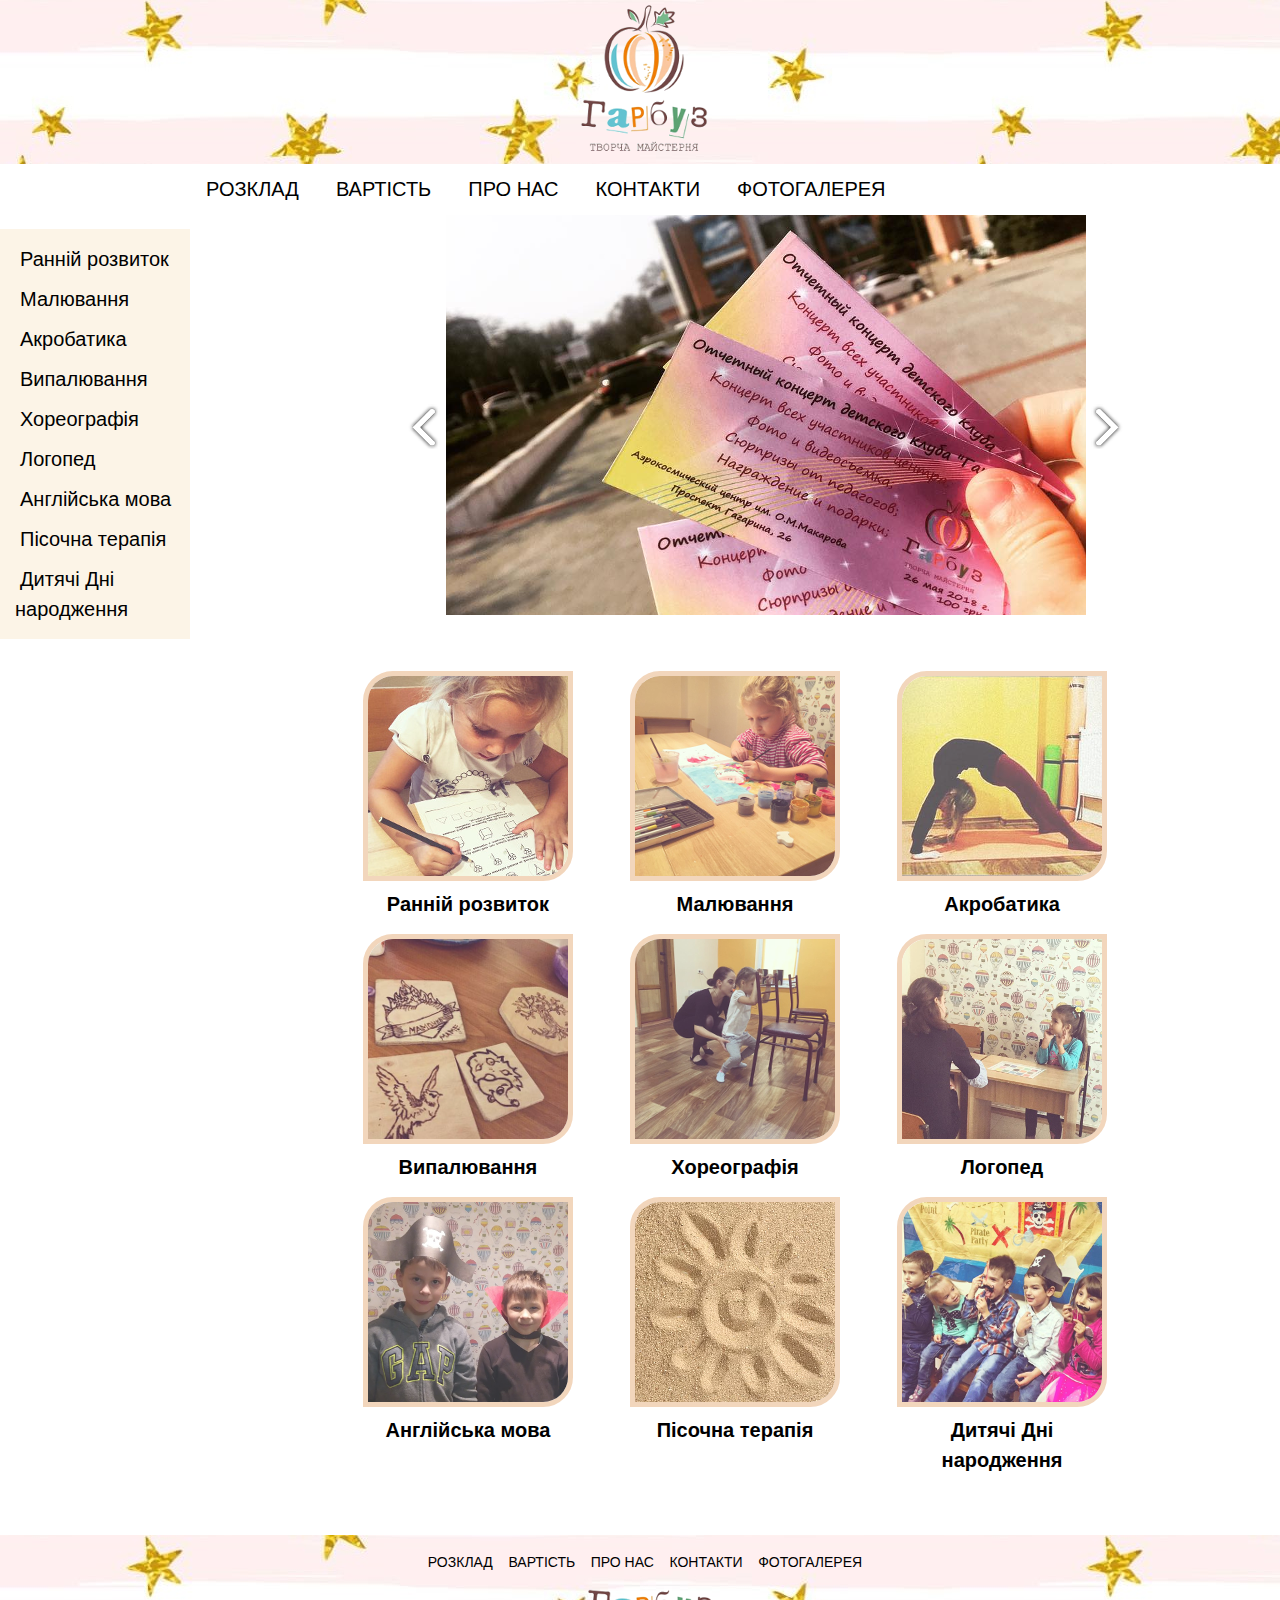
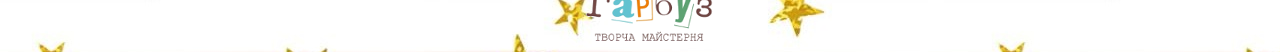
<file: web/index.html>
<!DOCTYPE html>
<html>
<head>
    <meta charset="utf-8">
	<title>Гарбуз</title>
	<link rel="stylesheet" type="text/css" href="css/style.css">
	<link href="https://fonts.googleapis.com/css?family=Raleway" rel="stylesheet">
</head>
<body>
<header>
	<div class="logo">
		<a href="index.html"><img src="images/harbuz150.png" class="graficlogo" alt="logo"></a>
	</div>
	<nav>
		<div class="topnav" id="myTopnav">
			<a href="schedule.html">РОЗКЛАД</a>
			<a href="price.html">ВАРТІСТЬ</a>
			<a href="aboutus.html">ПРО НАС</a>
			<a href="contacts.html">КОНТАКТИ</a>
			<a href="gallery.html">ФОТОГАЛЕРЕЯ</a>
			<a id="menu" href="#" class="icon">&#9776;</a>
		</div>
	</nav>
</header>
<main>

    <div class="leftmenu__container">
		<div class="leftmenu__point"><a href="earlydevelop.html">Ранній розвиток</a></div>
		<div class="leftmenu__point"><a href="painting.html">Малювання</a></div>
		<div class="leftmenu__point"><a href="acrobatics.html">Акробатика</a></div>
		<div class="leftmenu__point"><a href="woodburning.html">Випалювання</a></div>
		<div class="leftmenu__point"><a href="dancing.html">Хореографія</a></div>
		<div class="leftmenu__point"><a href="speech.html">Логопед</a></div>
		<div class="leftmenu__point"><a href="english.html">Англійська мова</a></div>
		<div class="leftmenu__point"><a href="sand.html">Пісочна терапія</a></div>
		<div class="leftmenu__point"><a href="english.html">Дитячі Дні народження</a></div>
	</div>

	<div class="slidercontainer">
		<div class="slider">
			<img class="arrow prev" src="images/prev.png">
			<div class="innercontainer">
				<ul>
					<li><img src="images/concert.png"></li>
					<li><img src="images/camp.png"></li>
					<li><img src="images/school.png"></li>
					<li><a href="https://dp.informator.ua/2018/03/06/detskij-klub-garbuz-uzhe-kak-polgoda-uspeshno-zanimaetsya-detskim-razvitiem-i-tvorchestvom-o-rabote-s-detmi-napravleniyah-i-planah/"><img src="images/informator.png"></a></li>
				</ul>
			</div>
			<img class="arrow next" src="images/next.png"></button>
		</div>
	</div>


	<div class="advantages__container">
		<div class="advantages">
			<div class="advantages__item">
				<a href="earlydevelop.html"><img class="advantages__item__img" src="images/earlydevelop.png">
			    <h3>Ранній розвиток</h3></a>
			</div>
			<div class="advantages__item">
				<a href="painting.html"><img class="advantages__item__img" src="images/painting.png">
				<h3>Малювання</h3></a>
			</div>
			<div class="advantages__item">
				<a href="acrobatics.html"><img class="advantages__item__img" src="images/acrobatics.png">
				<h3>Акробатика</h3></a>
			</div>
			<div class="advantages__item">
				<a href="woodburning.html"><img class="advantages__item__img" src="images/woodburning.png">
				<h3>Випалювання</h3></a>
			</div>
			<div class="advantages__item">
				<a href="dancing.html"><img class="advantages__item__img" src="images/dancing.png">
				<h3>Хореографія</h3></a>
			</div>
			<div class="advantages__item">
				<a href="speech.html"><img class="advantages__item__img" src="images/speech.png">
				<h3>Логопед</h3></a>
			</div>
			<div class="advantages__item">
				<a href="english.html"><img class="advantages__item__img" src="images/english.png">
				<h3>Англійська мова</h3></a>
			</div>
			<div class="advantages__item">
				<a href="sand.html"><img class="advantages__item__img" src="images/sand.png">
				<h3>Пісочна терапія</h3></a>
			</div>
			<div class="advantages__item">
				<a href="birthday.html"><img class="advantages__item__img" src="images/birthday.png">
				<h3>Дитячі Дні народження</h3></a>
			</div>
		</div>
	</div>
	

</main>
<footer>
    
	    <nav>		
			<a href="schedule.html">РОЗКЛАД</a>
			<a href="price.html">ВАРТІСТЬ</a>
			<a href="aboutus.html">ПРО НАС</a>
			<a href="contacts.html">КОНТАКТИ</a>
			<a href="gallery.html">ФОТОГАЛЕРЕЯ</a>				
	    </nav>
	    <div class="footer__logo">
		<a href="index.html"><img src="images/harbuz150footer.png" class="graficlogo" alt="logo"></a>
	    </div>
	
</footer>
<script src="js/script.js"></script>
</body>
</html>
</file>
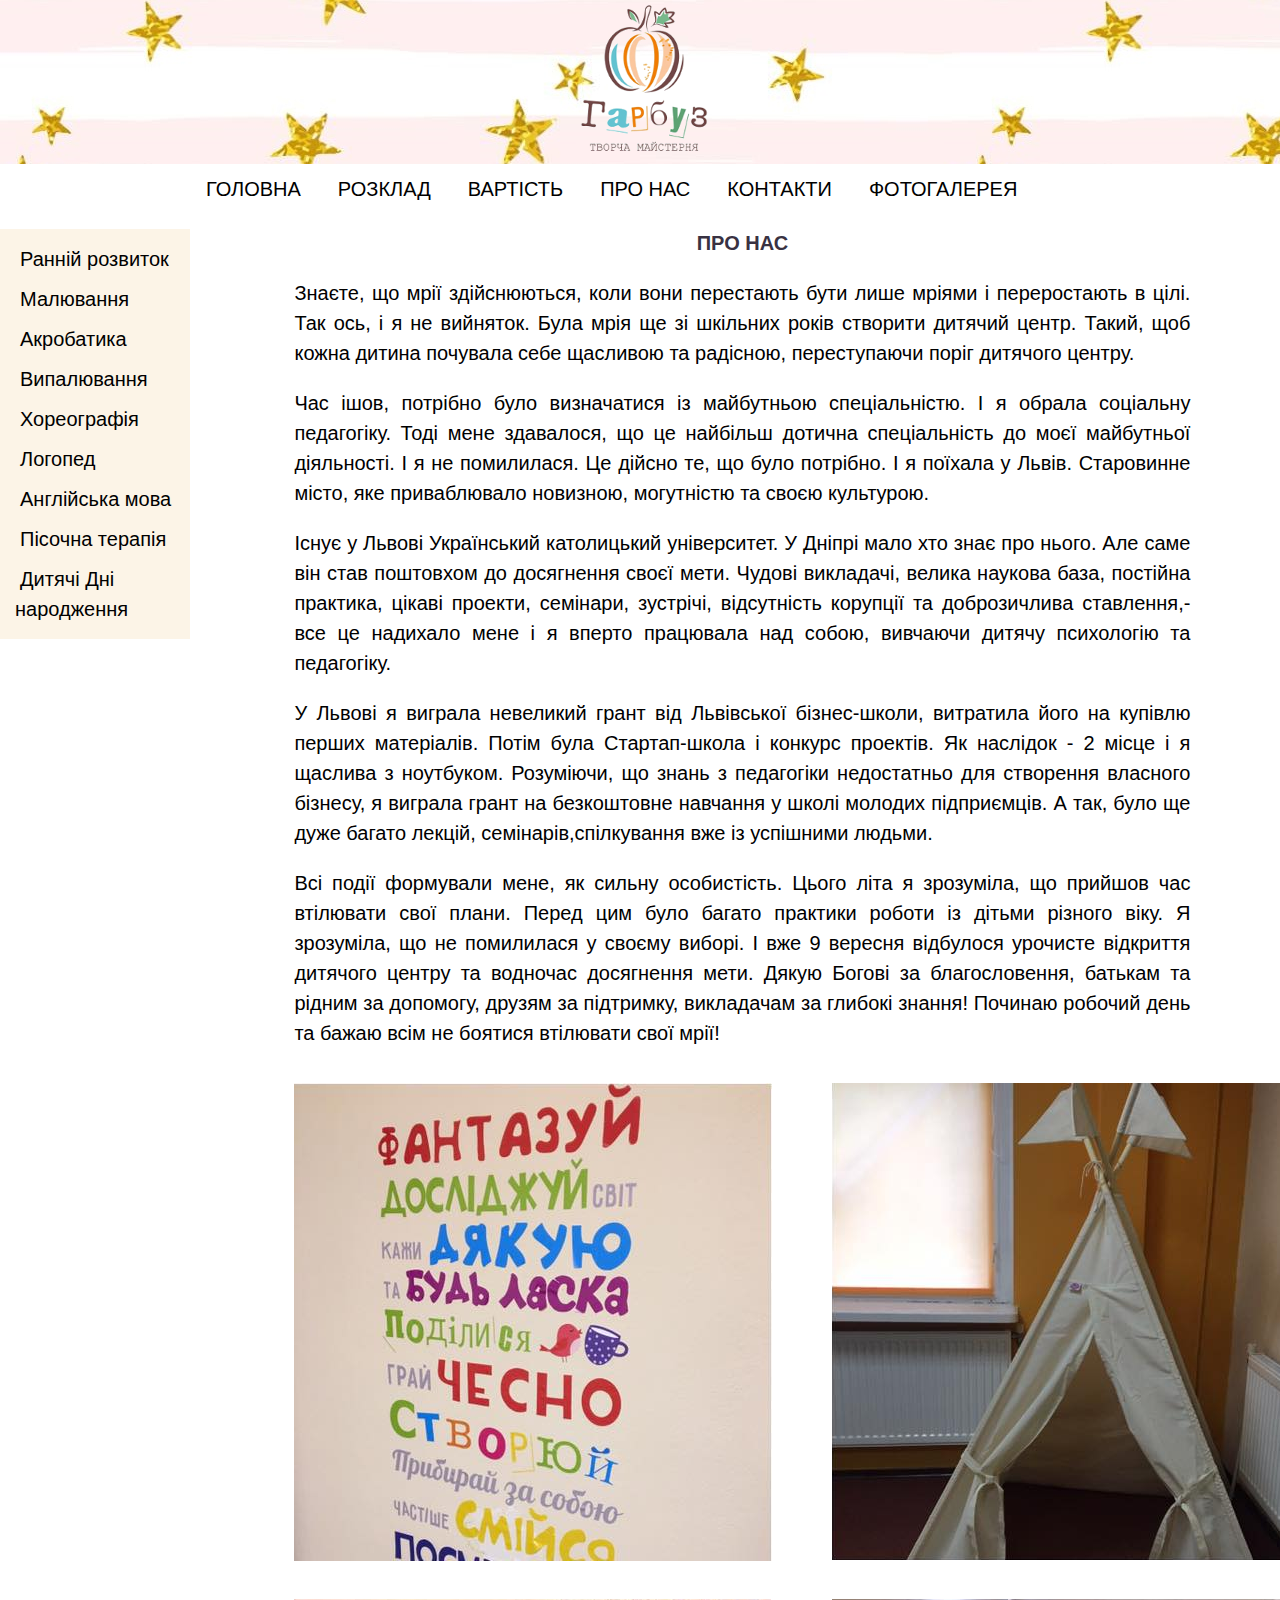
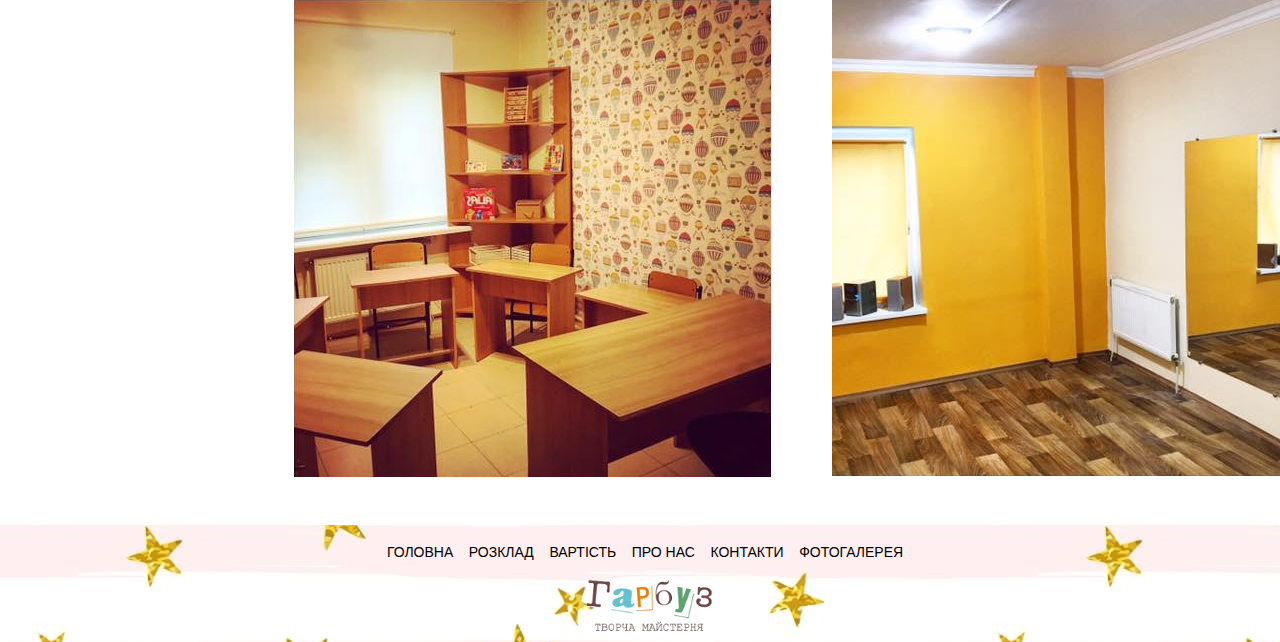
<file: web/aboutus.html>
<!DOCTYPE html>
<html>
<head>
    <meta charset="utf-8">
	<title>Гарбуз</title>
	<link rel="stylesheet" type="text/css" href="css/style.css">
	<link href="https://fonts.googleapis.com/css?family=Raleway" rel="stylesheet">
</head>
<body>
<header>
	<div class="logo">
		<a href="index.html"><img src="images/harbuz150.png" class="graficlogo" alt="logo"></a>
	</div>
	<nav>
		<div class="topnav" id="myTopnav">
			<a href="index.html">ГОЛОВНА</a>
			<a href="schedule.html">РОЗКЛАД</a>
			<a href="price.html">ВАРТІСТЬ</a>
			<a href="aboutus.html">ПРО НАС</a>
			<a href="contacts.html">КОНТАКТИ</a>
			<a href="gallery.html">ФОТОГАЛЕРЕЯ</a>
			<a id="menu" href="#" class="icon">&#9776;</a>
		</div>
	</nav>
</header>

<main>
	<div class="leftmenu__container">
		<div class="leftmenu__point"><a href="earlydevelop.html">Ранній розвиток</a></div>
		<div class="leftmenu__point"><a href="painting.html">Малювання</a></div>
		<div class="leftmenu__point"><a href="acrobatics.html">Акробатика</a></div>
		<div class="leftmenu__point"><a href="woodburning.html">Випалювання</a></div>
		<div class="leftmenu__point"><a href="dancing.html">Хореографія</a></div>
		<div class="leftmenu__point"><a href="speech.html">Логопед</a></div>
		<div class="leftmenu__point"><a href="english.html">Англійська мова</a></div>
		<div class="leftmenu__point"><a href="sand.html">Пісочна терапія</a></div>
		<div class="leftmenu__point"><a href="english.html">Дитячі Дні народження</a></div>
	</div>
	<article class="content">
    	<h2 class="adv_titles" >ПРО НАС</h2>
    	<p class="adv__text">Знаєте, що мрії здійснюються, коли вони перестають бути лише мріями і переростають в цілі. Так ось, і я не вийняток. Була мрія ще зі шкільних років створити дитячий центр. Такий, щоб кожна дитина почувала себе щасливою та радісною, переступаючи поріг дитячого центру.</p>
    	<p class="adv__text">Час ішов, потрібно було визначатися із майбутньою спеціальністю. І я обрала соціальну педагогіку. Тоді мене здавалося, що це найбільш дотична спеціальність до моєї майбутньої діяльності. І я не помилилася. Це дійсно те, що було потрібно. І я поїхала у Львів. Старовинне місто, яке приваблювало новизною, могутністю та своєю культурою.</p>
    	<p class="adv__text">Існує у Львові Український католицький університет. У Дніпрі мало хто знає про нього. Але саме він став поштовхом до досягнення своєї мети. Чудові викладачі, велика наукова база, постійна практика, цікаві проекти, семінари, зустрічі, відсутність корупції та доброзичлива ставлення,- все це надихало мене і я вперто працювала над собою, вивчаючи дитячу психологію та педагогіку.</p>
    	<p class="adv__text">У Львові я виграла невеликий грант від Львівської бізнес-школи, витратила його на купівлю перших матеріалів. Потім була Стартап-школа і конкурс проектів. Як наслідок - 2 місце і я щаслива з ноутбуком. Розуміючи, що знань з педагогіки недостатньо для створення власного бізнесу, я виграла грант на безкоштовне навчання у школі молодих підприємців. А так, було ще дуже багато лекцій, семінарів,спілкування вже із успішними людьми.</p>
    	<p class="adv__text">Всі події формували мене, як сильну особистість. Цього літа я зрозуміла, що прийшов час втілювати свої плани. Перед цим було багато практики роботи із дітьми різного віку. Я зрозуміла, що не помилилася у своєму виборі. І вже 9 вересня відбулося урочисте відкриття дитячого центру та водночас досягнення мети. Дякую Богові за благословення, батькам та рідним за допомогу, друзям за підтримку, викладачам за глибокі знання! Починаю робочий день та бажаю всім не боятися втілювати свої мрії!</p>
	    <div class="adv__gallery">
	        <div class="adv__photo__item"><img src="images/aboutus01.png"></div>
			<div class="adv__photo__item"><img src="images/aboutus02.png"></div>
			<div class="adv__photo__item"><img src="images/aboutus03.png"></div>
			<div class="adv__photo__item"><img src="images/aboutus04.png"></div>
		</div>
	</article>
	<div class="clearfix"></div>
</main>

<footer>    
	    <nav>
	        <a href="index.html">ГОЛОВНА</a>
			<a href="schedule.html">РОЗКЛАД</a>
			<a href="price.html">ВАРТІСТЬ</a>
			<a href="aboutus.html">ПРО НАС</a>
			<a href="contacts.html">КОНТАКТИ</a>
			<a href="gallery.html">ФОТОГАЛЕРЕЯ</a>		
	    </nav>
	    <div class="footer__logo">
		<a href="index.html"><img src="images/harbuz150footer.png" class="graficlogo" alt="logo"></a>
	    </div>	
</footer>
<script src="js/script.js"></script>
</body>
</html>
</file>
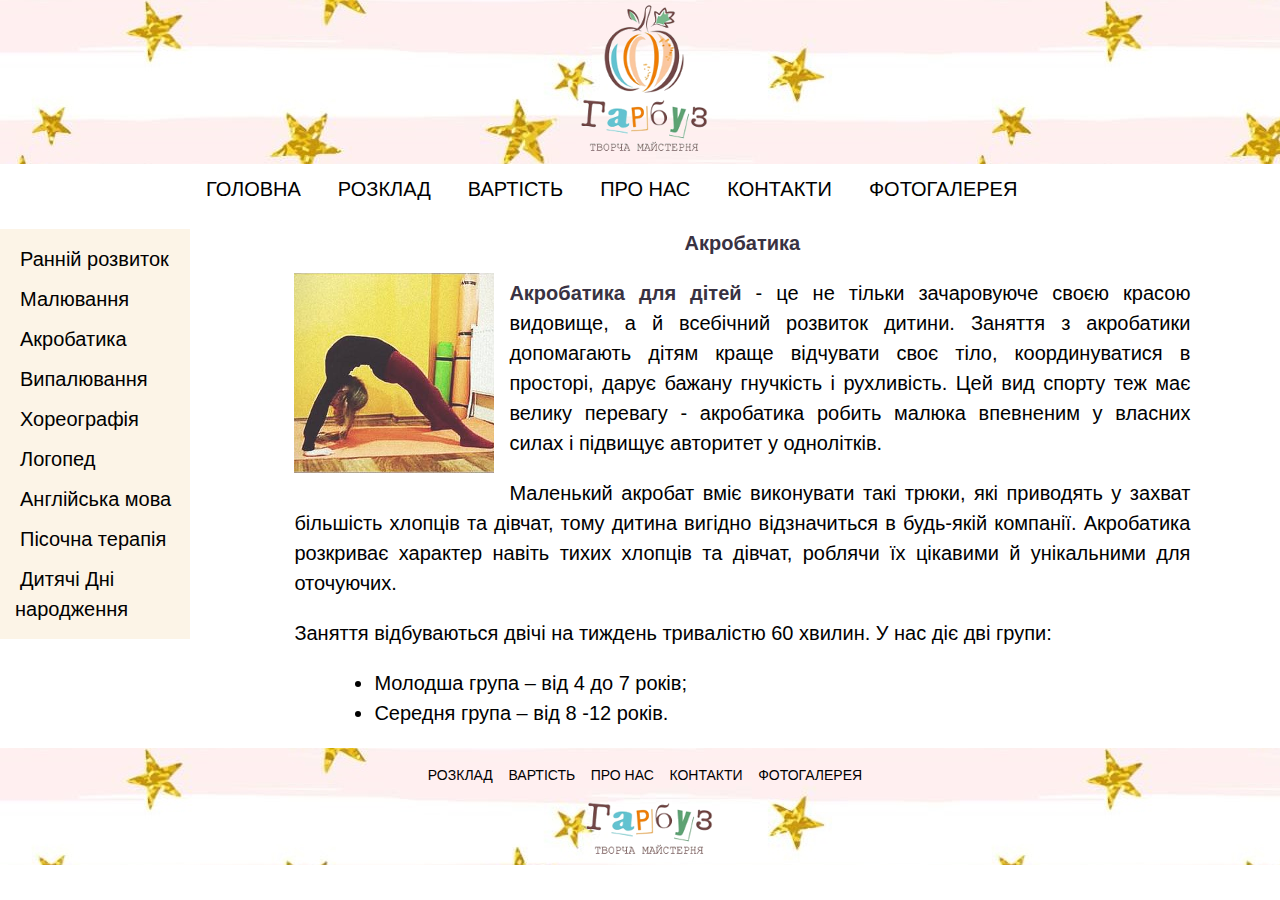
<file: web/acrobatics.html>
<!DOCTYPE html>
<html>
<head>
    <meta charset="utf-8">
	<title>Гарбуз</title>
	<link rel="stylesheet" type="text/css" href="css/style.css">
	<link href="https://fonts.googleapis.com/css?family=Raleway" rel="stylesheet">
</head>
<body>
<header>
	<div class="logo">
		<a href="index.html"><img src="images/harbuz150.png" class="graficlogo" alt="logo"></a>
	</div>
	<nav>
		<div class="topnav" id="myTopnav">
		    <a href="index.html">ГОЛОВНА</a>
			<a href="schedule.html">РОЗКЛАД</a>
			<a href="price.html">ВАРТІСТЬ</a>
			<a href="aboutus.html">ПРО НАС</a>
			<a href="contacts.html">КОНТАКТИ</a>
			<a href="gallery.html">ФОТОГАЛЕРЕЯ</a>
			<a id="menu" href="#" class="icon">&#9776;</a>
		</div>
	</nav>
</header>
<main>
	<div class="leftmenu__container">
		<div class="leftmenu__point"><a href="earlydevelop.html">Ранній розвиток</a></div>
		<div class="leftmenu__point"><a href="painting.html">Малювання</a></div>
		<div class="leftmenu__point"><a href="acrobatics.html">Акробатика</a></div>
		<div class="leftmenu__point"><a href="woodburning.html">Випалювання</a></div>
		<div class="leftmenu__point"><a href="dancing.html">Хореографія</a></div>
		<div class="leftmenu__point"><a href="speech.html">Логопед</a></div>
		<div class="leftmenu__point"><a href="english.html">Англійська мова</a></div>
		<div class="leftmenu__point"><a href="sand.html">Пісочна терапія</a></div>
		<div class="leftmenu__point"><a href="english.html">Дитячі Дні народження</a></div>
	</div>
	<article class="content">
	    <h2 class="adv_titles">Акробатика</h2>
	    <img src="images/acrobatics.png" class="adv__first_img">
	    <p class="adv__text"><strong>Акробатика для дітей</strong> - це не тільки зачаровуюче своєю красою видовище, а й всебічний розвиток дитини. Заняття з акробатики допомагають дітям краще відчувати своє тіло, координуватися в просторі, дарує бажану гнучкість і рухливість. Цей вид спорту теж має велику перевагу - акробатика робить малюка впевненим у власних силах і підвищує авторитет у однолітків.</p> 
	    <p class="adv__text">Маленький акробат вміє виконувати такі трюки, які приводять у захват більшість хлопців та дівчат, тому дитина вигідно відзначиться в будь-якій компанії. Акробатика розкриває характер навіть тихих хлопців та дівчат, роблячи їх цікавими й унікальними для оточуючих.</p>
		<p class="adv__text">Заняття відбуваються двічі на тиждень тривалістю 60 хвилин. У нас діє дві групи:</p>
		<ul class="adv__text__list">
			<li>Молодша група – від 4 до 7 років;</li>
			<li>Середня група – від 8 -12 років.</li>
		</ul>
    </article>
    <div class="clearfix"></div>
	<footer>
    
	    <nav>		
			<a href="schedule.html">РОЗКЛАД</a>
			<a href="price.html">ВАРТІСТЬ</a>
			<a href="aboutus.html">ПРО НАС</a>
			<a href="contacts.html">КОНТАКТИ</a>
			<a href="gallery.html">ФОТОГАЛЕРЕЯ</a>				
	    </nav>
	    <div class="footer__logo">
		<a href="index.html"><img src="images/harbuz150footer.png" class="graficlogo" alt="logo"></a>
	    </div>
	
</footer>
<script src="js/script.js"></script>
</body>
</html>
</main>
</file>
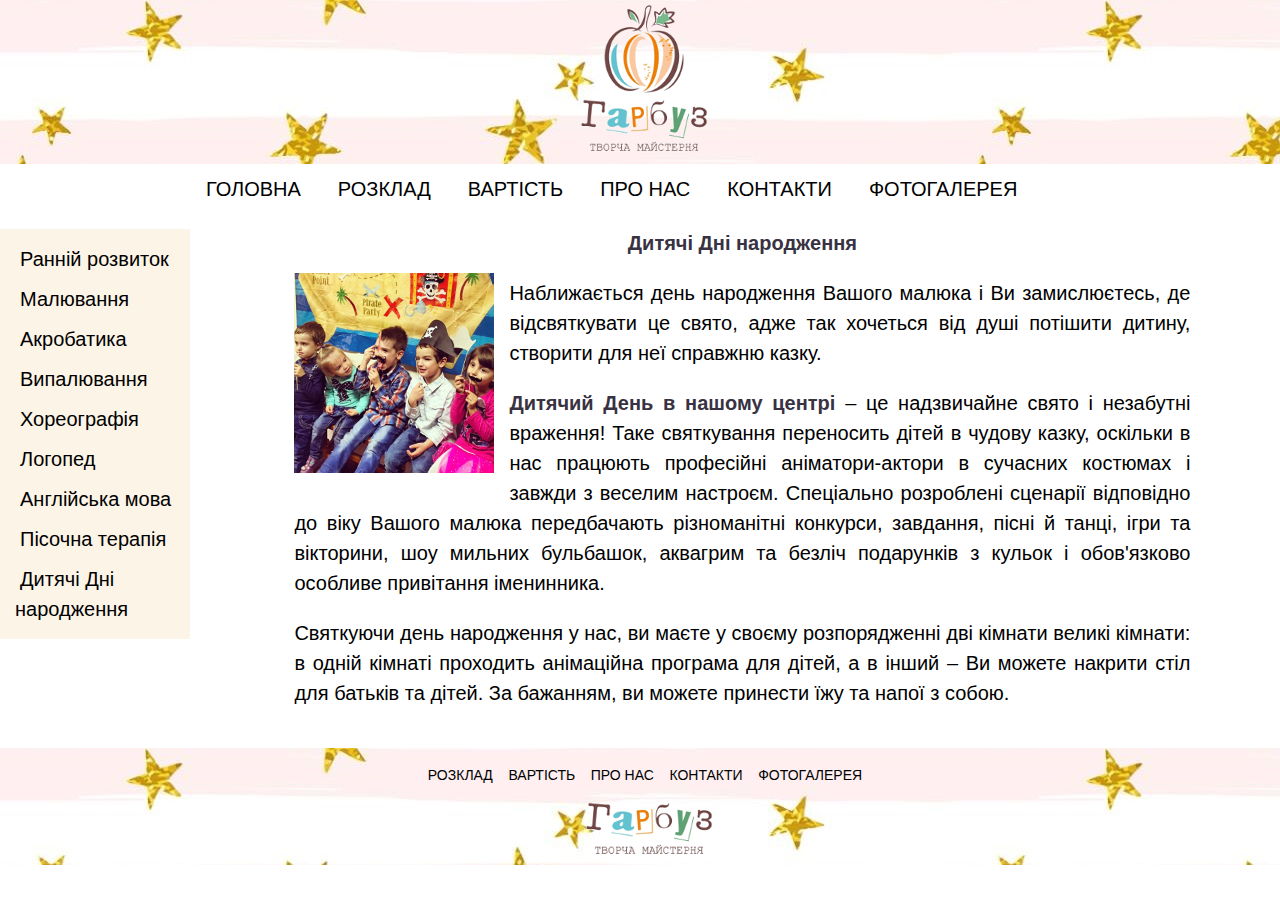
<file: web/birthday.html>
<!DOCTYPE html>
<html>
<head>
    <meta charset="utf-8">
	<title>Гарбуз</title>
	<link rel="stylesheet" type="text/css" href="css/style.css">
	<link href="https://fonts.googleapis.com/css?family=Raleway" rel="stylesheet">
</head>
<body>
<header>
	<div class="logo">
		<a href="index.html"><img src="images/harbuz150.png" class="graficlogo" alt="logo"></a>
	</div>
	<nav>
		<div class="topnav" id="myTopnav">
		    <a href="index.html">ГОЛОВНА</a>
			<a href="schedule.html">РОЗКЛАД</a>
			<a href="price.html">ВАРТІСТЬ</a>
			<a href="aboutus.html">ПРО НАС</a>
			<a href="contacts.html">КОНТАКТИ</a>
			<a href="gallery.html">ФОТОГАЛЕРЕЯ</a>
			<a id="menu" href="#" class="icon">&#9776;</a>
		</div>
	</nav>
</header>
<main>
	<div class="leftmenu__container">
		<div class="leftmenu__point"><a href="earlydevelop.html">Ранній розвиток</a></div>
		<div class="leftmenu__point"><a href="painting.html">Малювання</a></div>
		<div class="leftmenu__point"><a href="acrobatics.html">Акробатика</a></div>
		<div class="leftmenu__point"><a href="woodburning.html">Випалювання</a></div>
		<div class="leftmenu__point"><a href="dancing.html">Хореографія</a></div>
		<div class="leftmenu__point"><a href="speech.html">Логопед</a></div>
		<div class="leftmenu__point"><a href="english.html">Англійська мова</a></div>
		<div class="leftmenu__point"><a href="sand.html">Пісочна терапія</a></div>
		<div class="leftmenu__point"><a href="english.html">Дитячі Дні народження</a></div>
	</div>
	<article class="content">
	    <h2 class="adv_titles">Дитячі Дні народження</h2>
	    <img src="images/birthday.png" class="adv__first_img">
	    <p class="adv__text">Наближається день народження Вашого малюка і Ви замислюєтесь, де відсвяткувати це свято, адже так хочеться від душі потішити дитину, створити для неї справжню казку.</p> 
	    <p class="adv__text"><strong>Дитячий День в нашому центрі</strong> – це надзвичайне свято і незабутні враження! Таке святкування переносить дітей в чудову казку, оскільки в нас працюють професійні аніматори-актори в сучасних костюмах і завжди з веселим настроєм. Спеціально розроблені сценарії відповідно до віку Вашого малюка передбачають різноманітні конкурси, завдання, пісні й танці, ігри та вікторини, шоу мильних бульбашок, аквагрим та безліч подарунків з кульок і обов&#39;язково особливе привітання іменинника.</p>
		<p class="adv__text">Святкуючи день народження у нас, ви маєте у своєму розпорядженні дві кімнати великі кімнати: в одній кімнаті проходить анімаційна програма для дітей, а в інший – Ви можете накрити стіл для батьків та дітей. За бажанням, ви можете принести їжу та напої з собою.</p>
    </article>
    <div class="clearfix"></div>
	<footer>
    
	    <nav>		
			<a href="schedule.html">РОЗКЛАД</a>
			<a href="price.html">ВАРТІСТЬ</a>
			<a href="aboutus.html">ПРО НАС</a>
			<a href="contacts.html">КОНТАКТИ</a>
			<a href="gallery.html">ФОТОГАЛЕРЕЯ</a>				
	    </nav>
	    <div class="footer__logo">
		<a href="index.html"><img src="images/harbuz150footer.png" class="graficlogo" alt="logo"></a>
	    </div>
	
</footer>
<script src="js/script.js"></script>
</body>
</html>
</main>
</file>
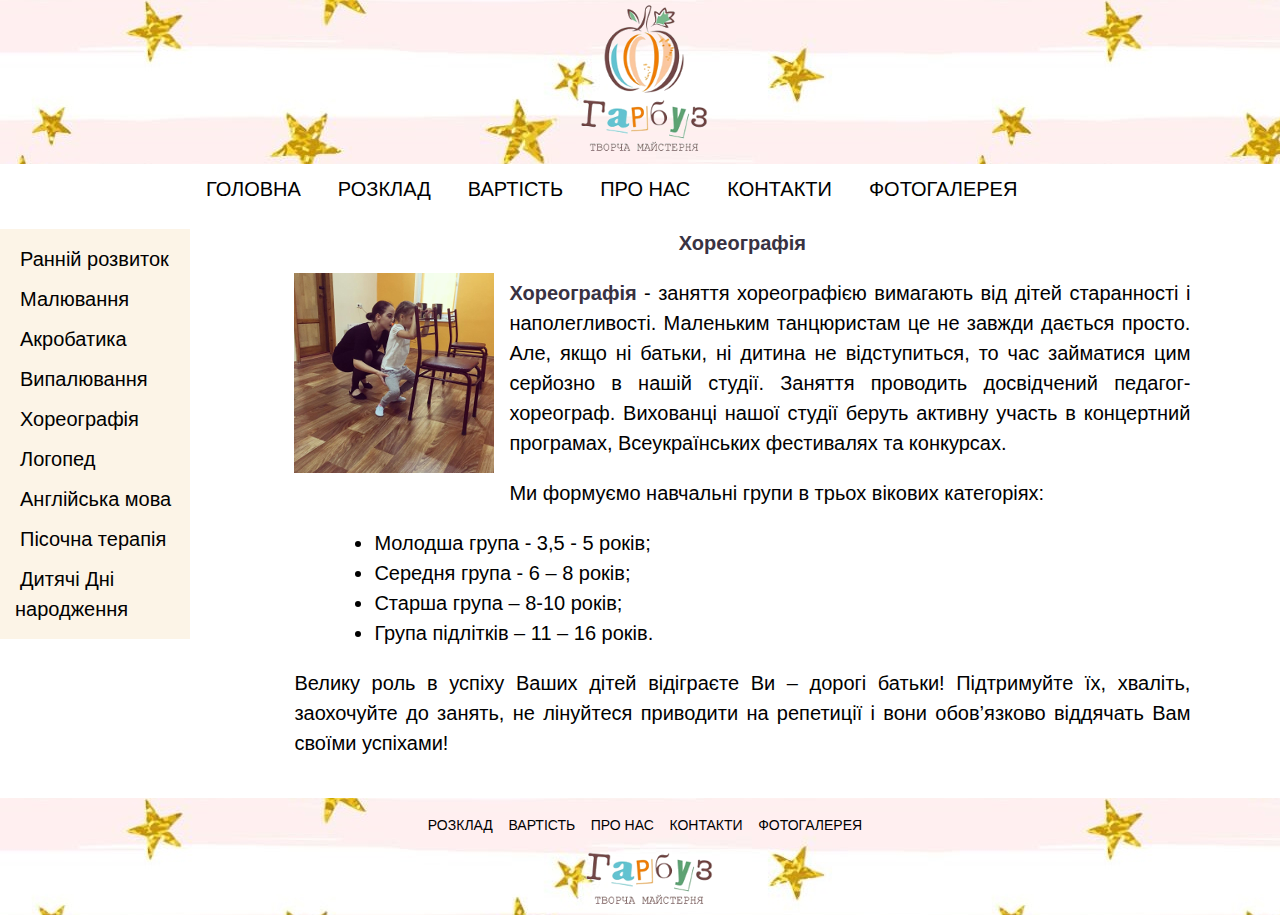
<file: web/dancing.html>
<!DOCTYPE html>
<html>
<head>
    <meta charset="utf-8">
	<title>Гарбуз</title>
	<link rel="stylesheet" type="text/css" href="css/style.css">
	<link href="https://fonts.googleapis.com/css?family=Raleway" rel="stylesheet">
</head>
<body>
<header>
	<div class="logo">
		<a href="index.html"><img src="images/harbuz150.png" class="graficlogo" alt="logo"></a>
	</div>
	<nav>
		<div class="topnav" id="myTopnav">
		    <a href="index.html">ГОЛОВНА</a>
			<a href="schedule.html">РОЗКЛАД</a>
			<a href="price.html">ВАРТІСТЬ</a>
			<a href="aboutus.html">ПРО НАС</a>
			<a href="contacts.html">КОНТАКТИ</a>
			<a href="gallery.html">ФОТОГАЛЕРЕЯ</a>
			<a id="menu" href="#" class="icon">&#9776;</a>
		</div>
	</nav>
</header>
<main>
	<div class="leftmenu__container">
		<div class="leftmenu__point"><a href="earlydevelop.html">Ранній розвиток</a></div>
		<div class="leftmenu__point"><a href="painting.html">Малювання</a></div>
		<div class="leftmenu__point"><a href="acrobatics.html">Акробатика</a></div>
		<div class="leftmenu__point"><a href="woodburning.html">Випалювання</a></div>
		<div class="leftmenu__point"><a href="dancing.html">Хореографія</a></div>
		<div class="leftmenu__point"><a href="speech.html">Логопед</a></div>
		<div class="leftmenu__point"><a href="english.html">Англійська мова</a></div>
		<div class="leftmenu__point"><a href="sand.html">Пісочна терапія</a></div>
		<div class="leftmenu__point"><a href="english.html">Дитячі Дні народження</a></div>
	</div>
	<article class="content">
	    <h2 class="adv_titles">Хореографія</h2>
	    <img src="images/dancing.png" class="adv__first_img">
	    <p class="adv__text"><strong>Хореографія</strong> - заняття хореографією вимагають від дітей старанності і наполегливості. Маленьким танцюристам це не завжди дається просто. Але, якщо ні батьки, ні дитина не відступиться, то час займатися цим серйозно в нашій студії. Заняття проводить досвідчений педагог-хореограф. Вихованці нашої студії беруть активну участь в концертний програмах, Всеукраїнських фестивалях та конкурсах.</p> 
	    <p class="adv__text">Ми формуємо навчальні групи в трьох вікових категоріях:</p>
	    <ol class="adv__text__list">
		    <li>Молодша група - 3,5 - 5 років;</li>
		    <li>Середня група - 6 – 8 років;</li>
		    <li>Старша група – 8-10 років;</li>
		    <li>Група підлітків – 11 – 16 років.</li>
		</ol>
		<p class="adv__text">Велику роль в успіху Ваших дітей відіграєте Ви – дорогі батьки! Підтримуйте їх, хваліть, заохочуйте до занять, не лінуйтеся приводити на репетиції і вони обов’язково віддячать Вам своїми успіхами!</p> 
    </article>
    <div class="clearfix"></div>
	<footer>
    
	    <nav>		
			<a href="schedule.html">РОЗКЛАД</a>
			<a href="price.html">ВАРТІСТЬ</a>
			<a href="aboutus.html">ПРО НАС</a>
			<a href="contacts.html">КОНТАКТИ</a>
			<a href="gallery.html">ФОТОГАЛЕРЕЯ</a>				
	    </nav>
	    <div class="footer__logo">
		<a href="index.html"><img src="images/harbuz150footer.png" class="graficlogo" alt="logo"></a>
	    </div>
	
</footer>
<script src="js/script.js"></script>
</body>
</html>
</main>
</file>
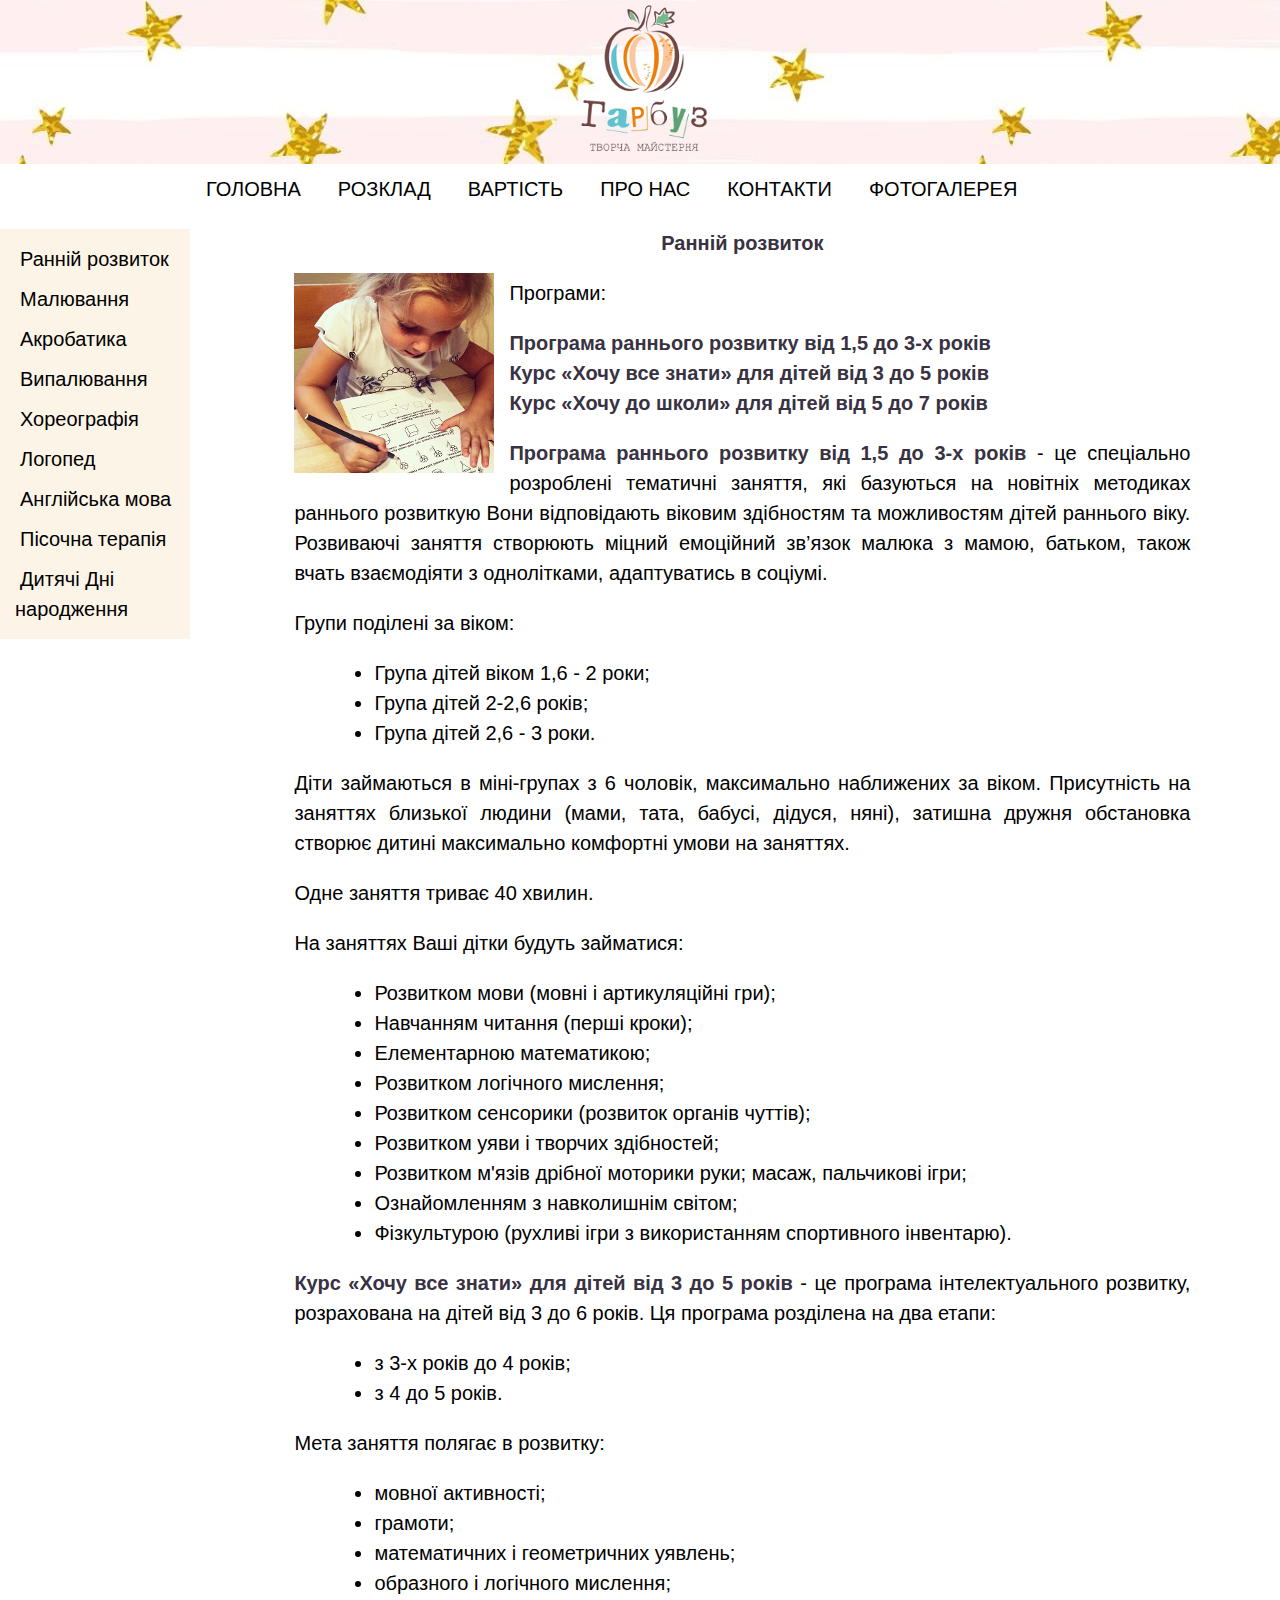
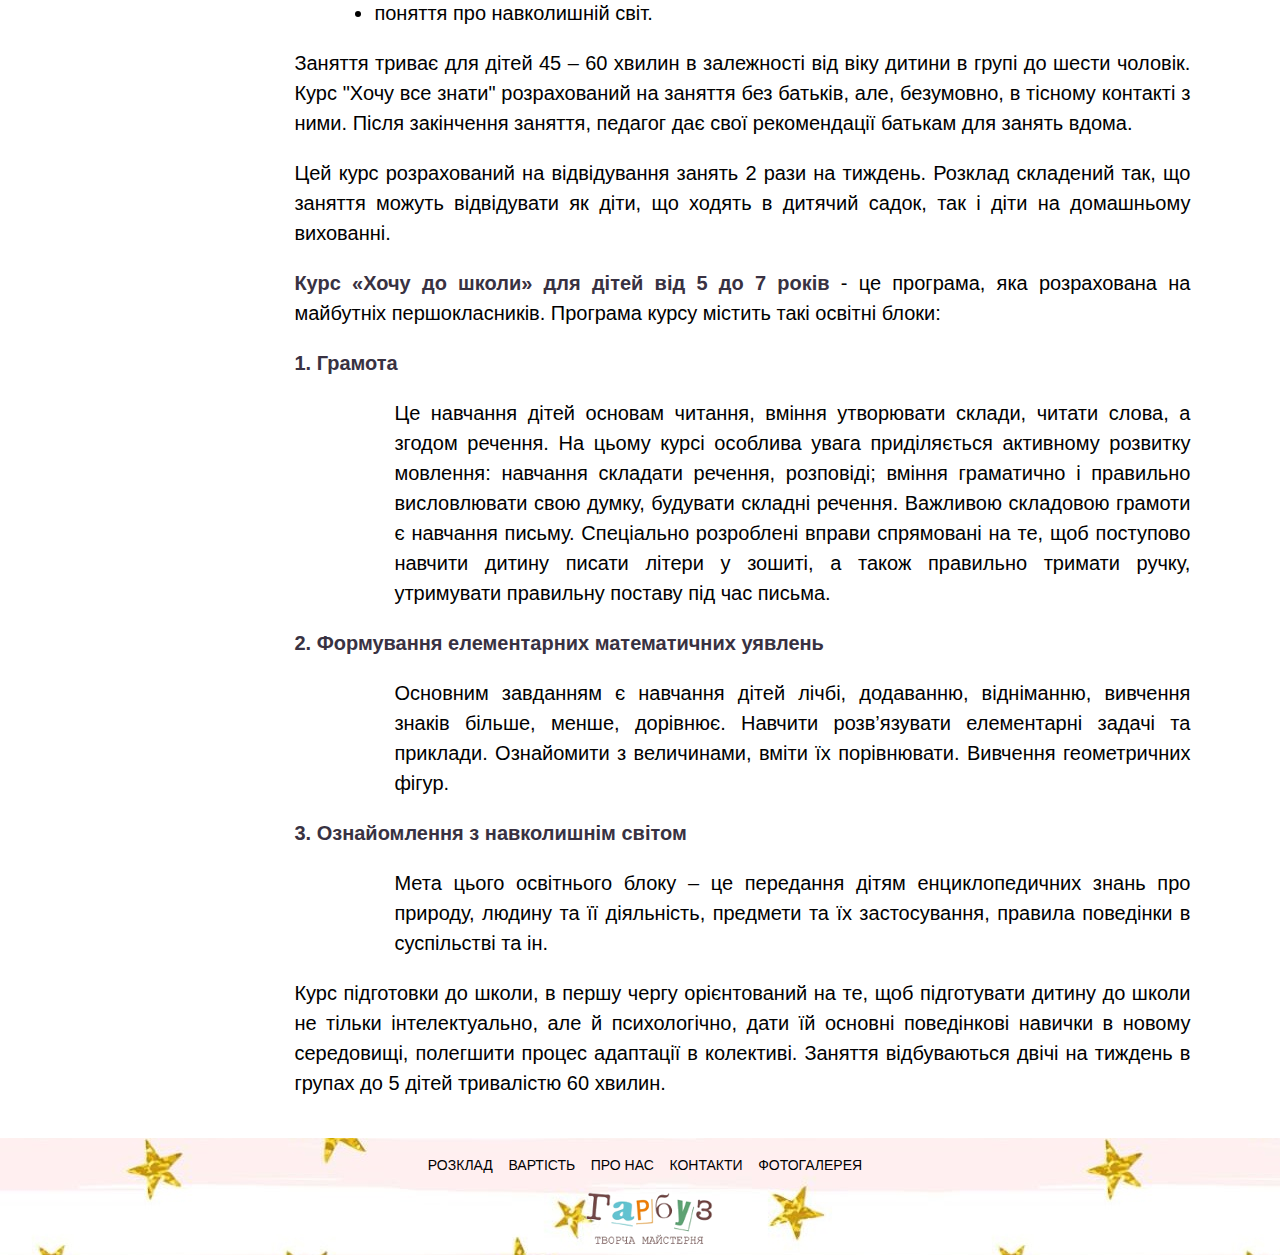
<file: web/earlydevelop.html>
<!DOCTYPE html>
<html>
<head>
    <meta charset="utf-8">
	<title>Гарбуз</title>
	<link rel="stylesheet" type="text/css" href="css/style.css">
	<link href="https://fonts.googleapis.com/css?family=Raleway" rel="stylesheet">
</head>
<body>
<header>
	<div class="logo">
		<a href="index.html"><img src="images/harbuz150.png" class="graficlogo" alt="logo"></a>
	</div>
	<nav>
		<div class="topnav" id="myTopnav">
		    <a href="index.html">ГОЛОВНА</a>
			<a href="schedule.html">РОЗКЛАД</a>
			<a href="price.html">ВАРТІСТЬ</a>
			<a href="aboutus.html">ПРО НАС</a>
			<a href="contacts.html">КОНТАКТИ</a>
			<a href="gallery.html">ФОТОГАЛЕРЕЯ</a>
			<a id="menu" href="#" class="icon">&#9776;</a>
		</div>
	</nav>
</header>
<main>
	<div class="leftmenu__container">
		<div class="leftmenu__point"><a href="earlydevelop.html">Ранній розвиток</a></div>
		<div class="leftmenu__point"><a href="painting.html">Малювання</a></div>
		<div class="leftmenu__point"><a href="acrobatics.html">Акробатика</a></div>
		<div class="leftmenu__point"><a href="woodburning.html">Випалювання</a></div>
		<div class="leftmenu__point"><a href="dancing.html">Хореографія</a></div>
		<div class="leftmenu__point"><a href="speech.html">Логопед</a></div>
		<div class="leftmenu__point"><a href="english.html">Англійська мова</a></div>
		<div class="leftmenu__point"><a href="sand.html">Пісочна терапія</a></div>
		<div class="leftmenu__point"><a href="english.html">Дитячі Дні народження</a></div>
	</div>
	<article class="content">
	    <h2 class="adv_titles">Ранній розвиток</h2>
	    <img src="images/earlydevelop.png" class="adv__first_img">
	    <p class="adv__text">Програми:</p>
	    <p class="adv__text"><strong>Програма раннього розвитку від 1,5 до 3-х років</br>
									Курс «Хочу все знати» для дітей від 3 до 5 років</br>
									Курс «Хочу до школи» для дітей від 5 до 7 років</strong></p>
		
	    <p class="adv__text"><strong>Програма раннього розвитку від 1,5 до 3-х років</strong> - це спеціально розроблені тематичні заняття, які базуються на новітніх методиках раннього розвиткую Вони відповідають віковим здібностям та можливостям дітей раннього віку. Розвиваючі заняття створюють міцний емоційний зв’язок малюка з мамою, батьком, також вчать взаємодіяти з однолітками,  адаптуватись в соціумі.</p> 
	    <p class="adv__text">Групи поділені за віком:</p>
		<ol class="adv__text__list">
		    <li>Група дітей віком 1,6 - 2 роки;</li>
		    <li>Група дітей 2-2,6 років;</li>
		    <li>Група дітей 2,6 - 3 роки.</li>
		</ol>
		<p class="adv__text">Діти займаються в міні-групах з 6 чоловік, максимально наближених за віком. Присутність на заняттях близької людини (мами, тата, бабусі, дідуся, няні), затишна дружня обстановка створює дитині максимально комфортні умови на заняттях.</p> 
		<p class="adv__text">Одне заняття триває 40 хвилин.</p>
		<p class="adv__text">На заняттях Ваші дітки будуть займатися:</p>
		<ul class="adv__text__list">
			<li>Розвитком мови (мовні і артикуляційні гри);</li>
			<li>Навчанням читання (перші кроки);</li>
			<li>Елементарною математикою;</li>
			<li>Розвитком логічного мислення;</li>
			<li>Розвитком сенсорики (розвиток органів чуттів);</li>
			<li>Розвитком уяви і творчих здібностей;</li>
			<li>Розвитком м&#39;язів дрібної моторики руки; масаж, пальчикові ігри;</li>
			<li>Ознайомленням з навколишнім світом;</li>
			<li>Фізкультурою (рухливі ігри з використанням спортивного інвентарю).</li>
		</ul>
		<p class="adv__text"><strong>Курс «Хочу все знати» для дітей від 3 до 5 років</strong> - це програма інтелектуального розвитку, розрахована на дітей від 3 до 6 років. Ця програма розділена на два етапи:</p>
		<ul class="adv__text__list">
			<li>з 3-х років до 4 років;</li>
			<li>з 4 до 5 років.</li>
		</ul>
		<p class="adv__text">Мета заняття полягає в розвитку:</p>
		<ul class="adv__text__list">
			<li>мовної активності;</li>
			<li>грамоти;</li>
			<li>математичних і геометричних уявлень;</li>
			<li>образного і логічного мислення;</li>
			<li>поняття про навколишній світ.</li>
		</ul>
		<p class="adv__text">Заняття триває для дітей 45 – 60 хвилин в залежності від віку дитини в групі до шести чоловік. Курс &quot;Хочу все знати&quot; розрахований на заняття без батьків, але,  безумовно, в тісному контакті з ними. Після закінчення заняття, педагог дає свої рекомендації батькам для занять вдома.</p>
		<p class="adv__text">Цей курс розрахований на відвідування занять 2 рази на тиждень. Розклад складений так, що заняття можуть відвідувати як діти, що ходять в дитячий садок, так і діти на домашньому вихованні.</p>
		<p class="adv__text"><strong>Курс «Хочу до школи» для дітей від 5 до 7 років</strong> - це програма, яка розрахована на майбутніх першокласників. Програма курсу містить такі освітні блоки:</p>
			<dl class="adv__text__list">
			    <dt><strong>1. Грамота</strong></dt> 
					<dd>Це навчання дітей основам читання, вміння утворювати склади, читати слова, а згодом речення. На цьому курсі особлива увага приділяється активному розвитку мовлення: навчання складати речення, розповіді; вміння граматично і правильно висловлювати свою думку, будувати складні речення. Важливою складовою грамоти є навчання письму. Спеціально розроблені вправи спрямовані на те, щоб поступово навчити дитину писати літери у зошиті, а також правильно тримати ручку, утримувати правильну поставу під час письма.</dd>
			    <dt><strong>2. Формування елементарних математичних уявлень</strong></dt> 
			    	<dd>Основним завданням є навчання дітей лічбі, додаванню, відніманню, вивчення знаків більше, менше, дорівнює. Навчити розв’язувати елементарні задачі та приклади. Ознайомити з величинами, вміти їх порівнювати. Вивчення геометричних фігур.</dd>
			    <dt><strong>3. Ознайомлення з навколишнім світом</strong></dt>
			    	<dd>Мета цього освітнього блоку – це передання дітям енциклопедичних знань про природу, людину та її діяльність, предмети та їх застосування, правила поведінки в суспільстві та ін.</dd>
			</dl>	
		<p class="adv__text">Курс підготовки до школи, в першу чергу орієнтований на те, щоб підготувати дитину до школи не тільки інтелектуально, але й психологічно, дати їй основні поведінкові навички в новому середовищі, полегшити процес адаптації в колективі. Заняття відбуваються двічі на тиждень в групах до 5 дітей тривалістю 60 хвилин.</p>
    </article>
	<div class="clearfix"></div>
	<footer>
    
	    <nav>		
			<a href="schedule.html">РОЗКЛАД</a>
			<a href="price.html">ВАРТІСТЬ</a>
			<a href="aboutus.html">ПРО НАС</a>
			<a href="contacts.html">КОНТАКТИ</a>
			<a href="gallery.html">ФОТОГАЛЕРЕЯ</a>				
	    </nav>
	    <div class="footer__logo">
		<a href="index.html"><img src="images/harbuz150footer.png" class="graficlogo" alt="logo"></a>
	    </div>
	
</footer>
<script src="js/script.js"></script>
</body>
</html>
</main>
</file>
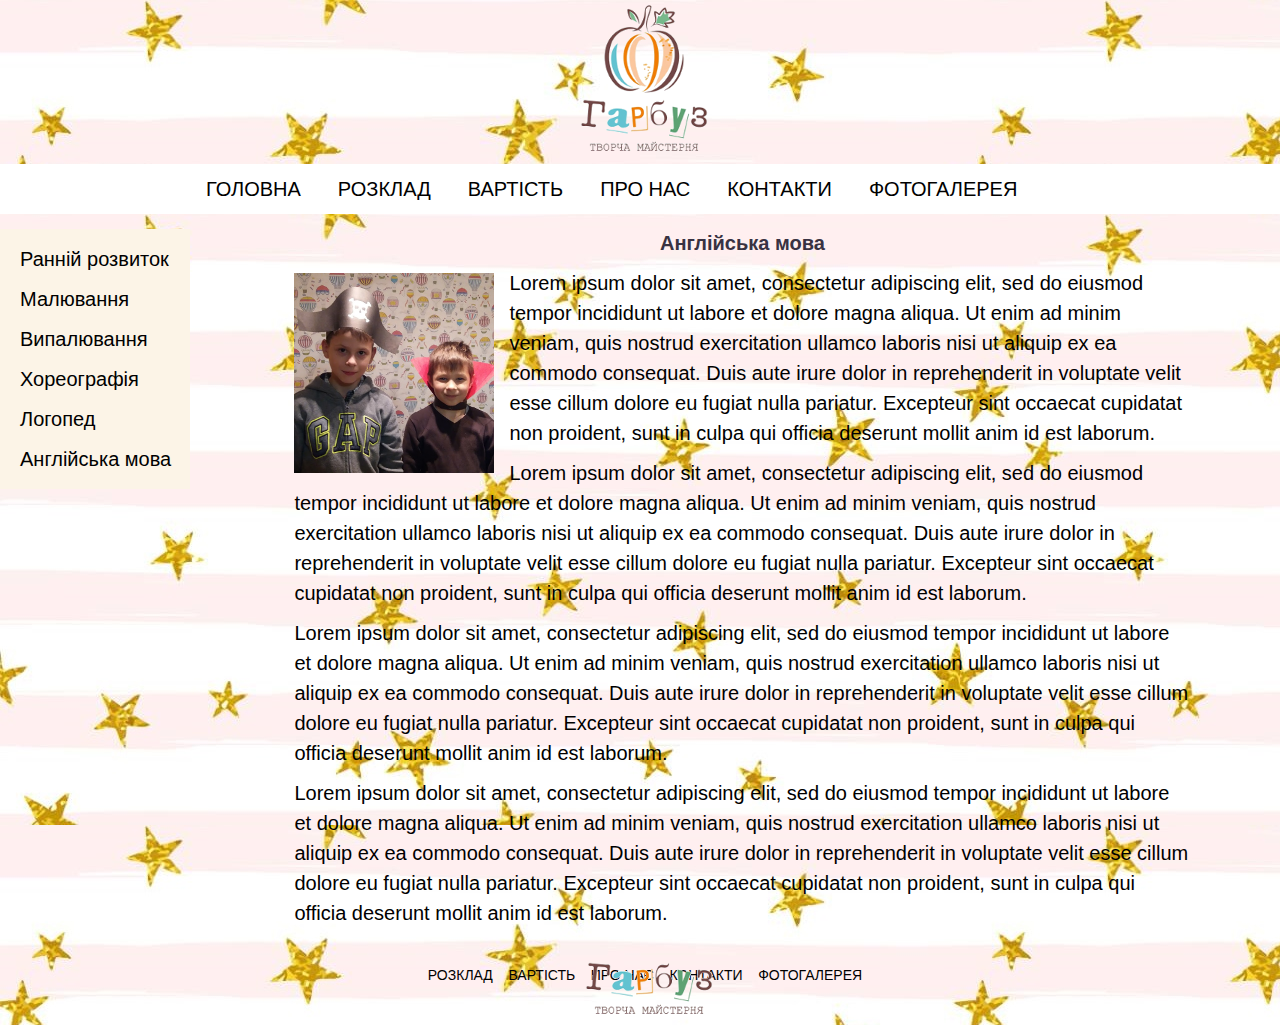
<file: web/english.html>
<!DOCTYPE html>
<html>
<head>
    <meta charset="utf-8">
	<title>Гарбуз</title>
	<link rel="stylesheet" type="text/css" href="css/style.css">
	<link href="https://fonts.googleapis.com/css?family=Raleway" rel="stylesheet">
</head>
<body>
<header>
	<div class="logo">
		<a href="index.html"><img src="images/harbuz150.png" class="graficlogo" alt="logo"></a>
	</div>
	<nav>
		<div class="topnav" id="myTopnav">
		    <a href="index.html">ГОЛОВНА</a>
			<a href="schedule.html">РОЗКЛАД</a>
			<a href="price.html">ВАРТІСТЬ</a>
			<a href="aboutus.html">ПРО НАС</a>
			<a href="contacts.html">КОНТАКТИ</a>
			<a href="gallery.html">ФОТОГАЛЕРЕЯ</a>
			<a id="menu" href="#" class="icon">&#9776;</a>
		</div>
	</nav>
</header>
<main>
	<div class="leftmenu__container">
		<div class="leftmenu__point"><a href="earlydevelop.html">Ранній розвиток</a></div>
		<div class="leftmenu__point"><a href="painting.html">Малювання</a></div>
		<div class="leftmenu__point"><a href="woodburning.html">Випалювання</a></div>
		<div class="leftmenu__point"><a href="dancing.html">Хореографія</a></div>
		<div class="leftmenu__point"><a href="speech.html">Логопед</a></div>
		<div class="leftmenu__point"><a href="english.html">Англійська мова</a></div>
	</div>
	<div class="content">
	    <h2 class="adv_titles">Англійська мова</h2>
	    <img src="images/english.png" class="adv__first_img">
	    <p class="aboutus__text">Lorem ipsum dolor sit amet, consectetur adipiscing elit, sed do eiusmod tempor incididunt ut labore et dolore magna aliqua. Ut enim ad minim veniam, quis nostrud exercitation ullamco laboris nisi ut aliquip ex ea commodo consequat. Duis aute irure dolor in reprehenderit in voluptate velit esse cillum dolore eu fugiat nulla pariatur. Excepteur sint occaecat cupidatat non proident, sunt in culpa qui officia deserunt mollit anim id est laborum.</p> 
	    <p class="aboutus__text">Lorem ipsum dolor sit amet, consectetur adipiscing elit, sed do eiusmod tempor incididunt ut labore et dolore magna aliqua. Ut enim ad minim veniam, quis nostrud exercitation ullamco laboris nisi ut aliquip ex ea commodo consequat. Duis aute irure dolor in reprehenderit in voluptate velit esse cillum dolore eu fugiat nulla pariatur. Excepteur sint occaecat cupidatat non proident, sunt in culpa qui officia deserunt mollit anim id est laborum.</p>
		<p class="aboutus__text">Lorem ipsum dolor sit amet, consectetur adipiscing elit, sed do eiusmod tempor incididunt ut labore et dolore magna aliqua. Ut enim ad minim veniam, quis nostrud exercitation ullamco laboris nisi ut aliquip ex ea commodo consequat. Duis aute irure dolor in reprehenderit in voluptate velit esse cillum dolore eu fugiat nulla pariatur. Excepteur sint occaecat cupidatat non proident, sunt in culpa qui officia deserunt mollit anim id est laborum.</p> 
		<p class="aboutus__text">Lorem ipsum dolor sit amet, consectetur adipiscing elit, sed do eiusmod tempor incididunt ut labore et dolore magna aliqua. Ut enim ad minim veniam, quis nostrud exercitation ullamco laboris nisi ut aliquip ex ea commodo consequat. Duis aute irure dolor in reprehenderit in voluptate velit esse cillum dolore eu fugiat nulla pariatur. Excepteur sint occaecat cupidatat non proident, sunt in culpa qui officia deserunt mollit anim id est laborum.</p>
    </div>

	<footer>
    
	    <nav>		
			<a href="schedule.html">РОЗКЛАД</a>
			<a href="price.html">ВАРТІСТЬ</a>
			<a href="aboutus.html">ПРО НАС</a>
			<a href="contacts.html">КОНТАКТИ</a>
			<a href="gallery.html">ФОТОГАЛЕРЕЯ</a>				
	    </nav>
	    <div class="footer__logo">
		<a href="index.html"><img src="images/harbuz150footer.png" class="graficlogo" alt="logo"></a>
	    </div>
	
</footer>
<script src="js/script.js"></script>
</body>
</html>
</main>
</file>
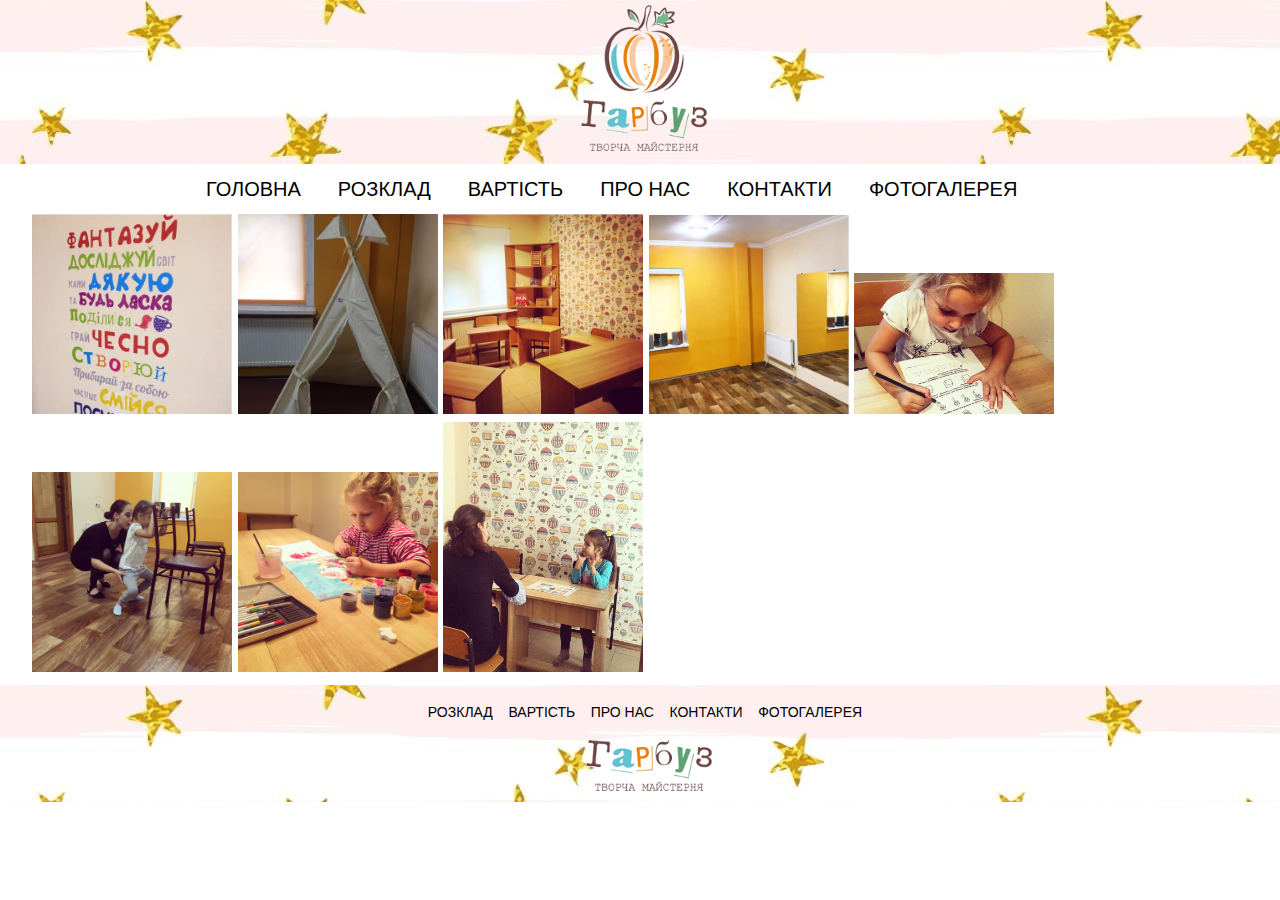
<file: web/gallery.html>
<!DOCTYPE html>
<html>
<head>
    <meta charset="utf-8">
	<title>Гарбуз</title>
	<link rel="stylesheet" type="text/css" href="css/style.css">
	<link href="https://fonts.googleapis.com/css?family=Raleway" rel="stylesheet">
	<link rel="stylesheet" type="text/css" href="css/lightbox.min.css">
</head>
<body>
<header>
	<div class="logo">
		<a href="index.html"><img src="images/harbuz150.png" class="graficlogo" alt="logo"></a>
	</div>
	<nav>
		<div class="topnav" id="myTopnav">
			<a href="index.html">ГОЛОВНА</a>
			<a href="schedule.html">РОЗКЛАД</a>
			<a href="price.html">ВАРТІСТЬ</a>
			<a href="aboutus.html">ПРО НАС</a>
			<a href="contacts.html">КОНТАКТИ</a>
			<a href="gallery.html">ФОТОГАЛЕРЕЯ</a>
			<a id="menu" href="#" class="icon">&#9776;</a>
		</div>
	</nav>
</header>
<main>
	
<div class="photogallery">
	<a href="images/aboutus01.png" class="photogallery_item" data-lightbox="mygallery">
		<img src="images/aboutus01.png"></a>
	<a href="images/aboutus02.png" class="photogallery_item" data-lightbox="mygallery">
		<img src="images/aboutus02.png"></a>
	<a href="images/aboutus03.png" class="photogallery_item" data-lightbox="mygallery">
		<img src="images/aboutus03.png"></a>
	<a href="images/aboutus04.png" class="photogallery_item" data-lightbox="mygallery">
		<img src="images/aboutus04.png"></a>
	<a href="images/earlydevelop.jpg" class="photogallery_item" data-lightbox="mygallery">
		<img src="images/earlydevelop.jpg"></a>
	<a href="images/dancing.jpg" class="photogallery_item" data-lightbox="mygallery">
		<img src="images/dancing.jpg"></a>
	<a href="images/painting.jpg" class="photogallery_item" data-lightbox="mygallery">
		<img src="images/painting.jpg"></a>
	<a href="images/speech.jpg" class="photogallery_item" data-lightbox="mygallery">
		<img src="images/speech.jpg"></a>
</div>

</main>
<footer>
    
	    <nav>		
			<a href="schedule.html">РОЗКЛАД</a>
			<a href="price.html">ВАРТІСТЬ</a>
			<a href="aboutus.html">ПРО НАС</a>
			<a href="contacts.html">КОНТАКТИ</a>
			<a href="gallery.html">ФОТОГАЛЕРЕЯ</a>				
	    </nav>
	    <div class="footer__logo">
		<a href="index.html"><img src="images/harbuz150footer.png" class="graficlogo" alt="logo"></a>
	    </div>
	
</footer>
<script type="text/javascript" src="js/script.js"></script>
<script type="text/javascript" src="js/lightbox-plus-jquery.min.js"></script>
</body>
</html>
</file>
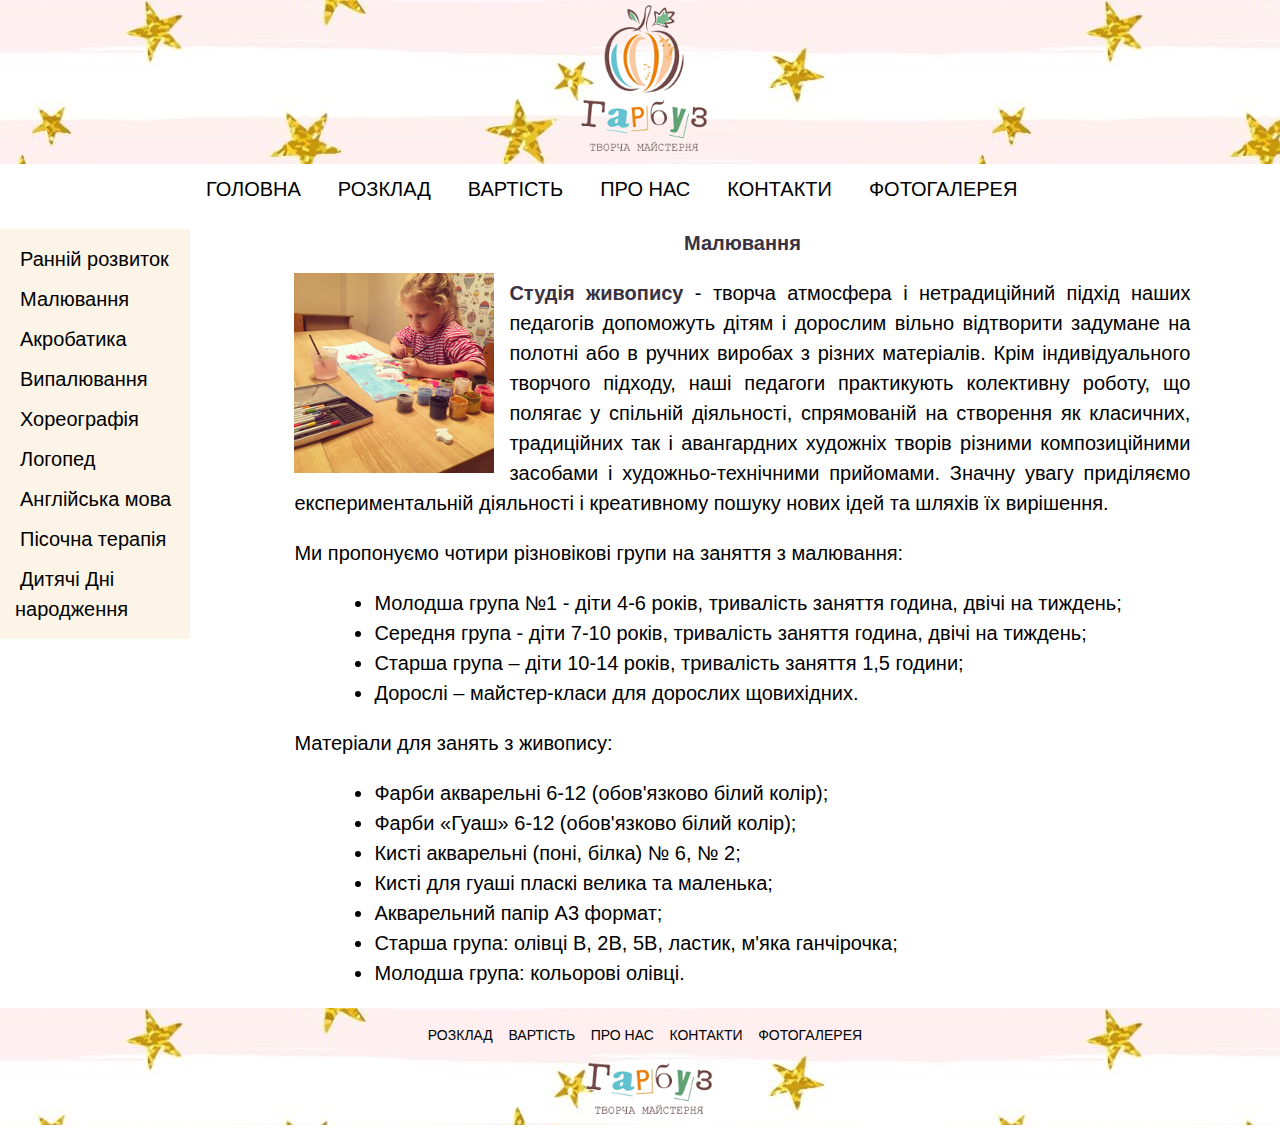
<file: web/painting.html>
<!DOCTYPE html>
<html>
<head>
    <meta charset="utf-8">
	<title>Гарбуз</title>
	<link rel="stylesheet" type="text/css" href="css/style.css">
	<link href="https://fonts.googleapis.com/css?family=Raleway" rel="stylesheet">
</head>
<body>
<header>
	<div class="logo">
		<a href="index.html"><img src="images/harbuz150.png" class="graficlogo" alt="logo"></a>
	</div>
	<nav>
		<div class="topnav" id="myTopnav">
		    <a href="index.html">ГОЛОВНА</a>
			<a href="schedule.html">РОЗКЛАД</a>
			<a href="price.html">ВАРТІСТЬ</a>
			<a href="aboutus.html">ПРО НАС</a>
			<a href="contacts.html">КОНТАКТИ</a>
			<a href="gallery.html">ФОТОГАЛЕРЕЯ</a>
			<a id="menu" href="#" class="icon">&#9776;</a>
		</div>
	</nav>
</header>
<main>
	<div class="leftmenu__container">
		<div class="leftmenu__point"><a href="earlydevelop.html">Ранній розвиток</a></div>
		<div class="leftmenu__point"><a href="painting.html">Малювання</a></div>
		<div class="leftmenu__point"><a href="acrobatics.html">Акробатика</a></div>
		<div class="leftmenu__point"><a href="woodburning.html">Випалювання</a></div>
		<div class="leftmenu__point"><a href="dancing.html">Хореографія</a></div>
		<div class="leftmenu__point"><a href="speech.html">Логопед</a></div>
		<div class="leftmenu__point"><a href="english.html">Англійська мова</a></div>
		<div class="leftmenu__point"><a href="sand.html">Пісочна терапія</a></div>
		<div class="leftmenu__point"><a href="english.html">Дитячі Дні народження</a></div>
	</div>
	<article class="content">
	    <h2 class="adv_titles">Малювання</h2>
	    <img src="images/painting.png" class="adv__first_img">
	    <p class="adv__text"><strong>Студія живопису</strong> - творча атмосфера і нетрадиційний підхід наших педагогів допоможуть дітям і дорослим вільно відтворити задумане на полотні або в ручних виробах з різних матеріалів. Крім індивідуального творчого підходу, наші педагоги практикують колективну роботу, що полягає у спільній діяльності, спрямованій на створення як класичних, традиційних так і авангардних художніх творів різними композиційними засобами і художньо-технічними прийомами. Значну увагу приділяємо експериментальній діяльності і креативному пошуку нових ідей та шляхів їх вирішення.</p> 
	    <p class="adv__text">Ми пропонуємо чотири різновікові групи на заняття з малювання:</p>
	    <ol class="adv__text__list">
		    <li>Молодша група №1 - діти 4-6 років, тривалість заняття година, двічі на тиждень;</li>
		    <li>Середня група - діти 7-10 років, тривалість заняття година, двічі на тиждень;</li>
		    <li>Старша група – діти 10-14 років, тривалість заняття 1,5 години;</li>
		    <li>Дорослі – майстер-класи для дорослих щовихідних.</li>
		</ol>
		<p class="adv__text">Матеріали для занять з живопису:</p> 
		<ul class="adv__text__list">
			<li>Фарби акварельні 6-12 (обов&#39;язково білий колір);</li>
			<li>Фарби «Гуаш» 6-12 (обов&#39;язково білий колір);</li>
			<li>Кисті акварельні (поні, білка) № 6, № 2;</li>
			<li>Кисті для гуаші пласкі велика та маленька;</li>
			<li>Акварельний папір А3 формат;</li>
			<li>Старша група: олівці В, 2В, 5В, ластик, м&#39;яка ганчірочка;</li>
			<li>Молодша група: кольорові олівці.</li>
		</ul>
    </article>
    <div class="clearfix"></div>
	<footer>
    
	    <nav>		
			<a href="schedule.html">РОЗКЛАД</a>
			<a href="price.html">ВАРТІСТЬ</a>
			<a href="aboutus.html">ПРО НАС</a>
			<a href="contacts.html">КОНТАКТИ</a>
			<a href="gallery.html">ФОТОГАЛЕРЕЯ</a>				
	    </nav>
	    <div class="footer__logo">
		<a href="index.html"><img src="images/harbuz150footer.png" class="graficlogo" alt="logo"></a>
	    </div>
	
</footer>
<script src="js/script.js"></script>
</body>
</html>
</main>
</file>
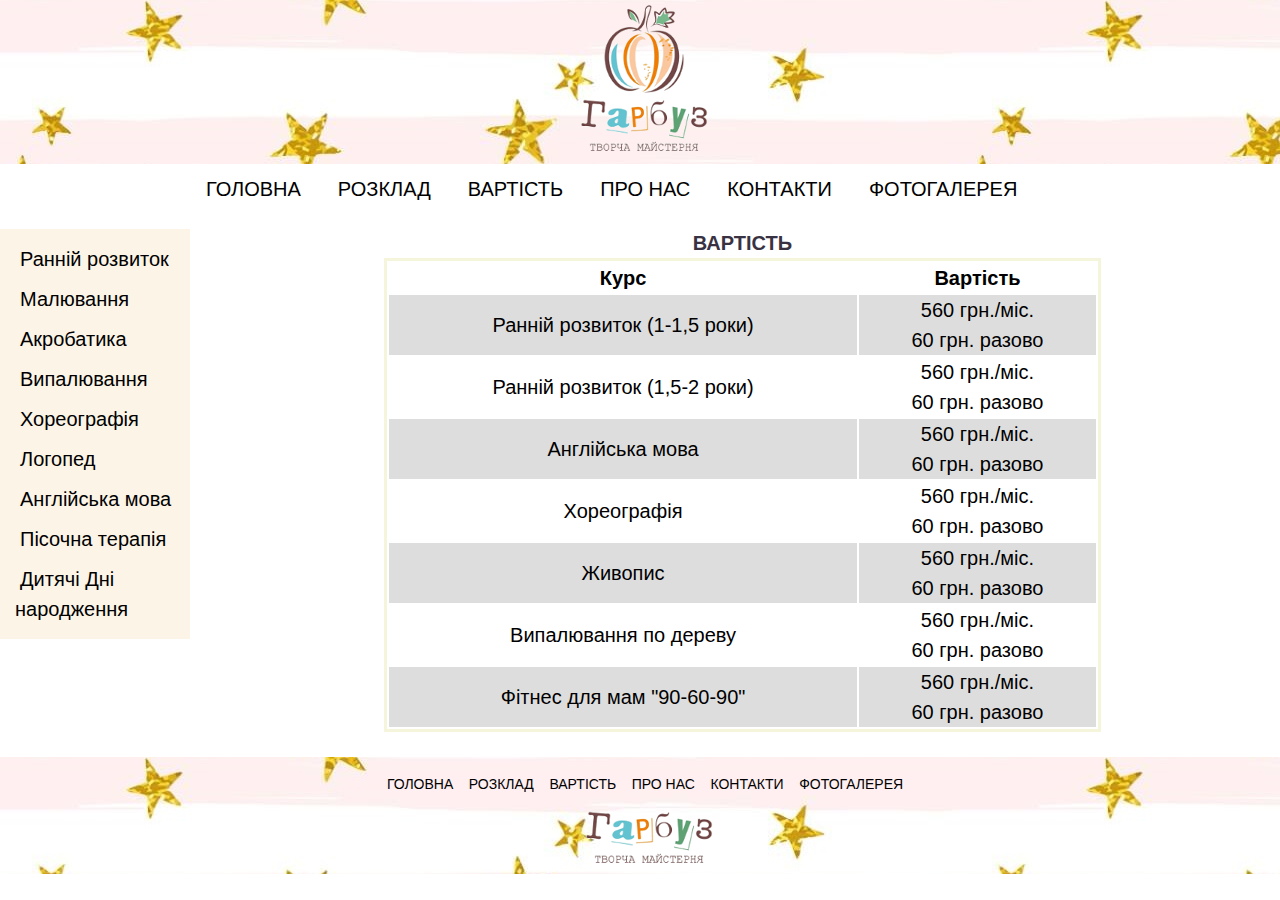
<file: web/price.html>
<!DOCTYPE html>
<html>
<head>
    <meta charset="utf-8">
    <title>Гарбуз</title>
    <link rel="stylesheet" type="text/css" href="css/style.css">
    <link href="https://fonts.googleapis.com/css?family=Raleway" rel="stylesheet">
</head>
<body>
<header>
    <div class="logo">
        <a href="index.html"><img src="images/harbuz150.png" class="graficlogo" alt="logo"></a>
    </div>
    <nav>
        <div class="topnav" id="myTopnav">
            <a href="index.html">ГОЛОВНА</a>
            <a href="schedule.html">РОЗКЛАД</a>
            <a href="price.html">ВАРТІСТЬ</a>
            <a href="aboutus.html">ПРО НАС</a>
            <a href="contacts.html">КОНТАКТИ</a>
            <a href="gallery.html">ФОТОГАЛЕРЕЯ</a>
            <a id="menu" href="#" class="icon">&#9776;</a>
        </div>
    </nav>
</header>

<main>
    <div class="leftmenu__container">
        <div class="leftmenu__point"><a href="earlydevelop.html">Ранній розвиток</a></div>
        <div class="leftmenu__point"><a href="painting.html">Малювання</a></div>
        <div class="leftmenu__point"><a href="acrobatics.html">Акробатика</a></div>
        <div class="leftmenu__point"><a href="woodburning.html">Випалювання</a></div>
        <div class="leftmenu__point"><a href="dancing.html">Хореографія</a></div>
        <div class="leftmenu__point"><a href="speech.html">Логопед</a></div>
        <div class="leftmenu__point"><a href="english.html">Англійська мова</a></div>
        <div class="leftmenu__point"><a href="sand.html">Пісочна терапія</a></div>
        <div class="leftmenu__point"><a href="english.html">Дитячі Дні народження</a></div>
    </div>
    <article class="content">
    	<table>
            <caption><h2>ВАРТІСТЬ</h2></caption>
        	<tr>
        		<th>Курс</th>
        		<th>Вартість</th>
        	</tr>
        	<tr>
        		<td>Ранній розвиток (1-1,5 роки)</td>
        		<td>560 грн./міс.<br>60 грн. разово</td>
        	</tr>
        	<tr>
        		<td>Ранній розвиток (1,5-2 роки)</td>
        		<td>560 грн./міс.<br>60 грн. разово</td>
        	</tr>
        	<tr>
        		<td>Англійська мова</td>
        		<td>560 грн./міс.<br>60 грн. разово</td>
        	</tr>
        	<tr>
        		<td>Хореографія</td>
        		<td>560 грн./міс.<br>60 грн. разово</td>
        	</tr>
        	<tr>
        		<td>Живопис</td>
        		<td>560 грн./міс.<br>60 грн. разово</td>
        	</tr>
        	<tr>
        		<td>Випалювання по дереву</td>
        		<td>560 грн./міс.<br>60 грн. разово</td>
        	</tr>
        	<tr>
        		<td>Фітнес для мам "90-60-90"</td>
        		<td>560 грн./міс.<br>60 грн. разово</td>
        	</tr>
        </table>
    </article>
    <div class="clearfix"></div>
</main>

<footer>
    
	    <nav>
            <a href="index.html">ГОЛОВНА</a>		
			<a href="schedule.html">РОЗКЛАД</a>
			<a href="price.html">ВАРТІСТЬ</a>
			<a href="aboutus.html">ПРО НАС</a>
			<a href="contacts.html">КОНТАКТИ</a>
            <a href="gallery.html">ФОТОГАЛЕРЕЯ</a>		
	    </nav>
	    <div class="footer__logo">
		<a href="index.html"><img src="images/harbuz150footer.png" class="graficlogo" alt="logo"></a>
	    </div>
	
</footer>
<script src="js/script.js"></script>
</body>
</html>
</file>
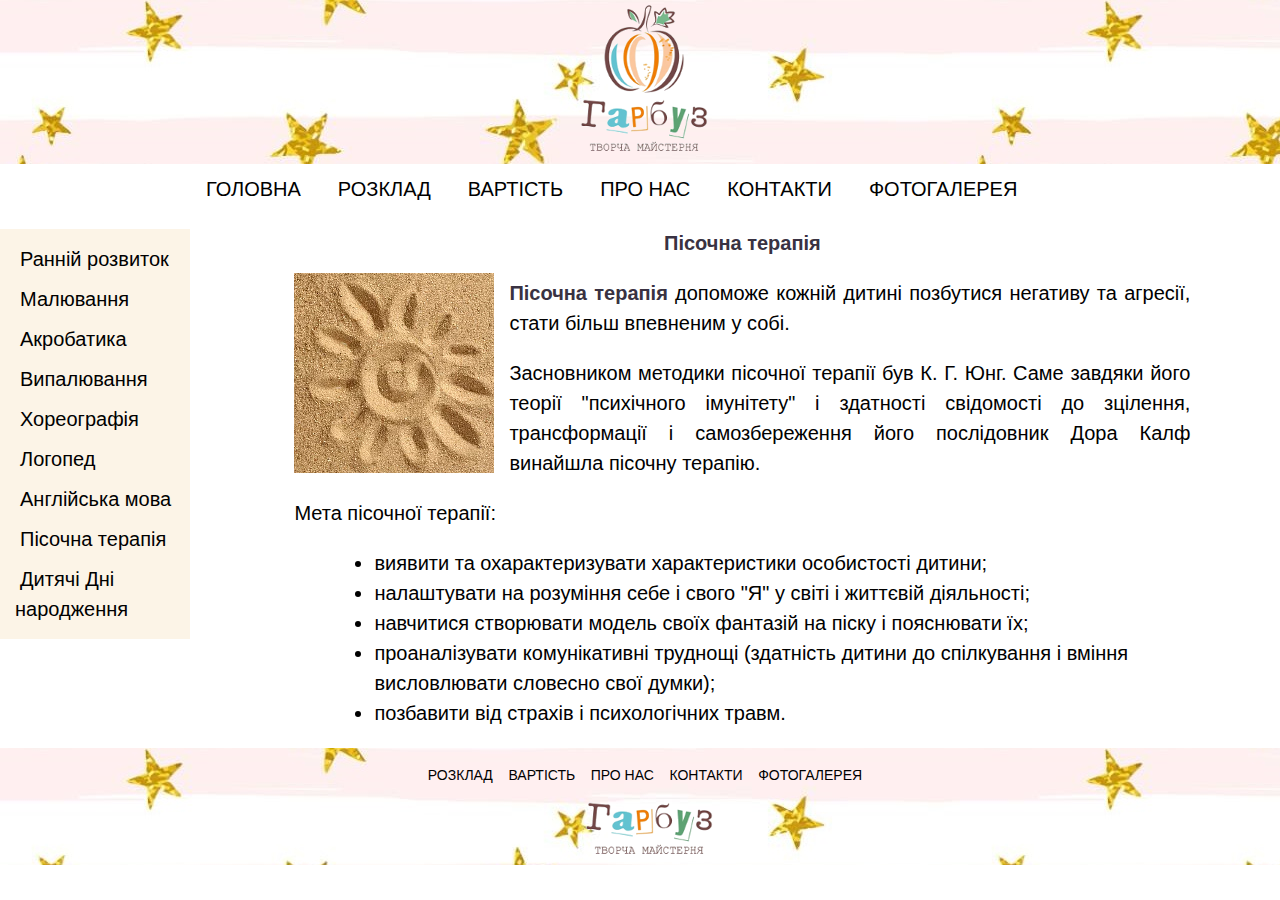
<file: web/sand.html>
<!DOCTYPE html>
<html>
<head>
    <meta charset="utf-8">
	<title>Гарбуз</title>
	<link rel="stylesheet" type="text/css" href="css/style.css">
	<link href="https://fonts.googleapis.com/css?family=Raleway" rel="stylesheet">
</head>
<body>
<header>
	<div class="logo">
		<a href="index.html"><img src="images/harbuz150.png" class="graficlogo" alt="logo"></a>
	</div>
	<nav>
		<div class="topnav" id="myTopnav">
		    <a href="index.html">ГОЛОВНА</a>
			<a href="schedule.html">РОЗКЛАД</a>
			<a href="price.html">ВАРТІСТЬ</a>
			<a href="aboutus.html">ПРО НАС</a>
			<a href="contacts.html">КОНТАКТИ</a>
			<a href="gallery.html">ФОТОГАЛЕРЕЯ</a>
			<a id="menu" href="#" class="icon">&#9776;</a>
		</div>
	</nav>
</header>
<main>
	<div class="leftmenu__container">
		<div class="leftmenu__point"><a href="earlydevelop.html">Ранній розвиток</a></div>
		<div class="leftmenu__point"><a href="painting.html">Малювання</a></div>
		<div class="leftmenu__point"><a href="acrobatics.html">Акробатика</a></div>
		<div class="leftmenu__point"><a href="woodburning.html">Випалювання</a></div>
		<div class="leftmenu__point"><a href="dancing.html">Хореографія</a></div>
		<div class="leftmenu__point"><a href="speech.html">Логопед</a></div>
		<div class="leftmenu__point"><a href="english.html">Англійська мова</a></div>
		<div class="leftmenu__point"><a href="sand.html">Пісочна терапія</a></div>
		<div class="leftmenu__point"><a href="english.html">Дитячі Дні народження</a></div>
	</div>
	<article class="content">
	    <h2 class="adv_titles">Пісочна терапія</h2>
	    <img src="images/sand.png" class="adv__first_img">
	    <p class="adv__text"><strong>Пісочна терапія</strong> допоможе кожній дитині позбутися негативу та агресії, стати більш впевненим у собі.</p>
		<p class="adv__text">Засновником методики пісочної терапії був К. Г. Юнг. Саме завдяки його теорії &quot;психічного імунітету&quot; і здатності свідомості до зцілення, трансформації і самозбереження його послідовник Дора Калф винайшла пісочну терапію.</p> 
		<p class="adv__text">Мета пісочної терапії:</p>
		<ul class="adv__text__list">
			<li>виявити та охарактеризувати характеристики особистості дитини;</li>
			<li>налаштувати на розуміння себе і свого &quot;Я&quot; у світі і життєвій діяльності;</li>
			<li>навчитися створювати модель своїх фантазій на піску і пояснювати їх;</li>
			<li>проаналізувати комунікативні труднощі (здатність дитини до спілкування і вміння висловлювати словесно свої думки);</li>
			<li>позбавити від страхів і психологічних травм.</li>
		</ul>
    </article>
    <div class="clearfix"></div>
	<footer>
    
	    <nav>		
			<a href="schedule.html">РОЗКЛАД</a>
			<a href="price.html">ВАРТІСТЬ</a>
			<a href="aboutus.html">ПРО НАС</a>
			<a href="contacts.html">КОНТАКТИ</a>
			<a href="gallery.html">ФОТОГАЛЕРЕЯ</a>				
	    </nav>
	    <div class="footer__logo">
		<a href="index.html"><img src="images/harbuz150footer.png" class="graficlogo" alt="logo"></a>
	    </div>
	
</footer>
<script src="js/script.js"></script>
</body>
</html>
</main>
</file>
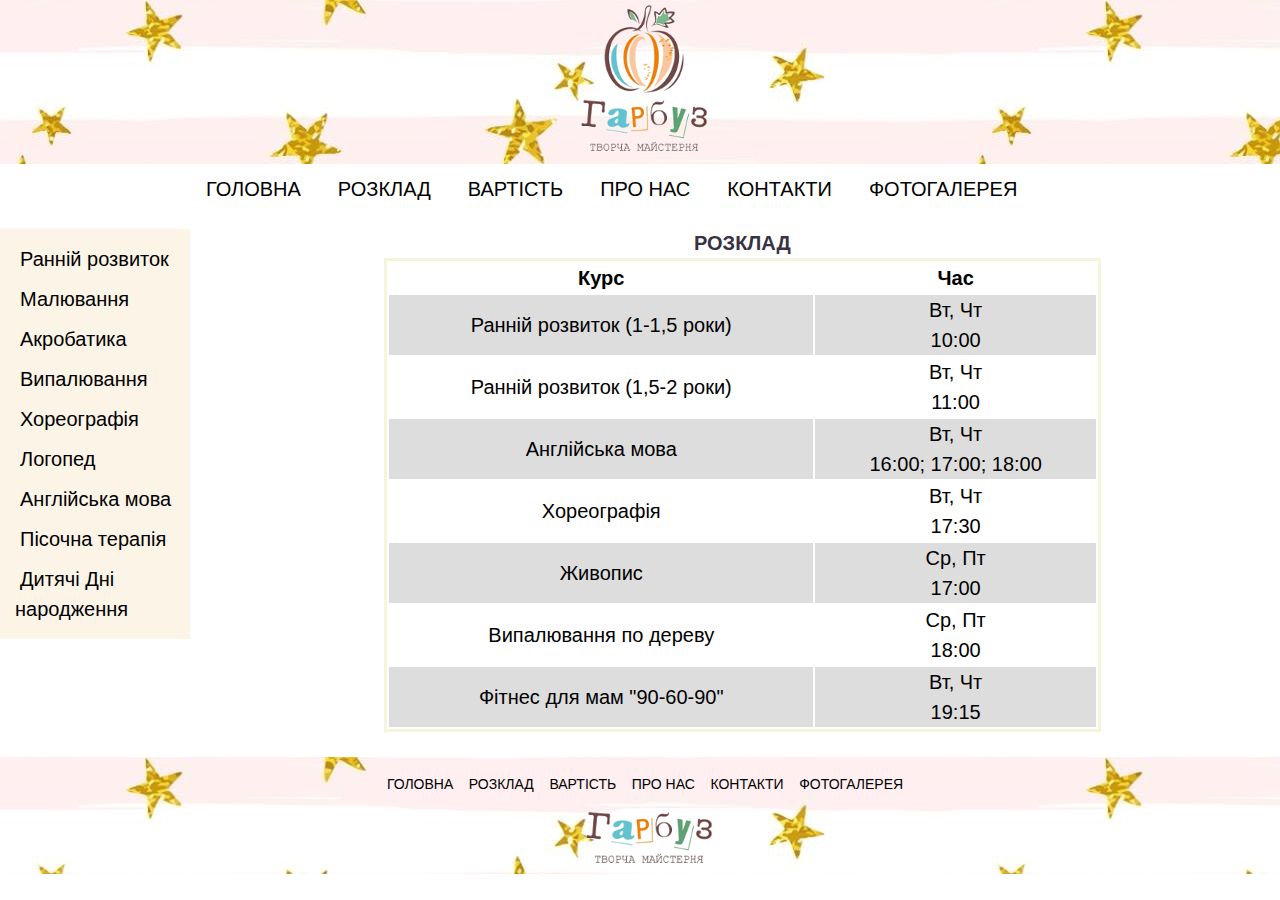
<file: web/schedule.html>
<!DOCTYPE html>
<html>
<head>
    <meta charset="utf-8">
    <title>Гарбуз</title>
    <link rel="stylesheet" type="text/css" href="css/style.css">
    <link href="https://fonts.googleapis.com/css?family=Raleway" rel="stylesheet">
</head>
<body>
<header>
    <div class="logo">
        <a href="index.html"><img src="images/harbuz150.png" class="graficlogo" alt="logo"></a>
    </div>
    <nav>
        <div class="topnav" id="myTopnav">
            <a href="index.html">ГОЛОВНА</a>
            <a href="schedule.html">РОЗКЛАД</a>
            <a href="price.html">ВАРТІСТЬ</a>
            <a href="aboutus.html">ПРО НАС</a>
            <a href="contacts.html">КОНТАКТИ</a>
            <a href="gallery.html">ФОТОГАЛЕРЕЯ</a>
            <a id="menu" href="#" class="icon">&#9776;</a>
        </div>
    </nav>
</header>

<main>
    <div class="leftmenu__container">
        <div class="leftmenu__point"><a href="earlydevelop.html">Ранній розвиток</a></div>
        <div class="leftmenu__point"><a href="painting.html">Малювання</a></div>
        <div class="leftmenu__point"><a href="acrobatics.html">Акробатика</a></div>
        <div class="leftmenu__point"><a href="woodburning.html">Випалювання</a></div>
        <div class="leftmenu__point"><a href="dancing.html">Хореографія</a></div>
        <div class="leftmenu__point"><a href="speech.html">Логопед</a></div>
        <div class="leftmenu__point"><a href="english.html">Англійська мова</a></div>
        <div class="leftmenu__point"><a href="sand.html">Пісочна терапія</a></div>
        <div class="leftmenu__point"><a href="english.html">Дитячі Дні народження</a></div>
    </div>
    <article class="content">
    	<table>
            <caption><h2>РОЗКЛАД</h2></caption>
        	<tr>
        		<th>Курс</th>
        		<th>Час</th>
        	</tr>
        	<tr>
        		<td>Ранній розвиток (1-1,5 роки)</td>
        		<td>Вт, Чт<br>10:00</td>
        	</tr>
        	<tr>
        		<td>Ранній розвиток (1,5-2 роки)</td>
        		<td>Вт, Чт<br>11:00</td>
        	</tr>
        	<tr>
        		<td>Англійська мова</td>
        		<td>Вт, Чт<br>16:00; 17:00; 18:00</td>
        	</tr>
        	<tr>
        		<td>Хореографія</td>
        		<td>Вт, Чт<br>17:30</td>
        	</tr>
        	<tr>
        		<td>Живопис</td>
        		<td>Ср, Пт<br>17:00</td>
        	</tr>
        	<tr>
        		<td>Випалювання по дереву</td>
        		<td>Ср, Пт<br>18:00</td>
        	</tr>
        	<tr>
        		<td>Фітнес для мам "90-60-90"</td>
        		<td>Вт, Чт<br>19:15</td>
        	</tr>
        </table>
    </article>
    <div class="clearfix"></div>
</main>

<footer>
    
	    <nav>	
	        <a href="index.html">ГОЛОВНА</a>	
			<a href="schedule.html">РОЗКЛАД</a>
			<a href="price.html">ВАРТІСТЬ</a>
			<a href="aboutus.html">ПРО НАС</a>
			<a href="contacts.html">КОНТАКТИ</a>
            <a href="gallery.html">ФОТОГАЛЕРЕЯ</a>		
	    </nav>
	    <div class="footer__logo">
		<a href="index.html"><img src="images/harbuz150footer.png" class="graficlogo" alt="logo"></a>
	    </div>
	
</footer>
<script src="js/script.js"></script>
</body>
</html>
</file>
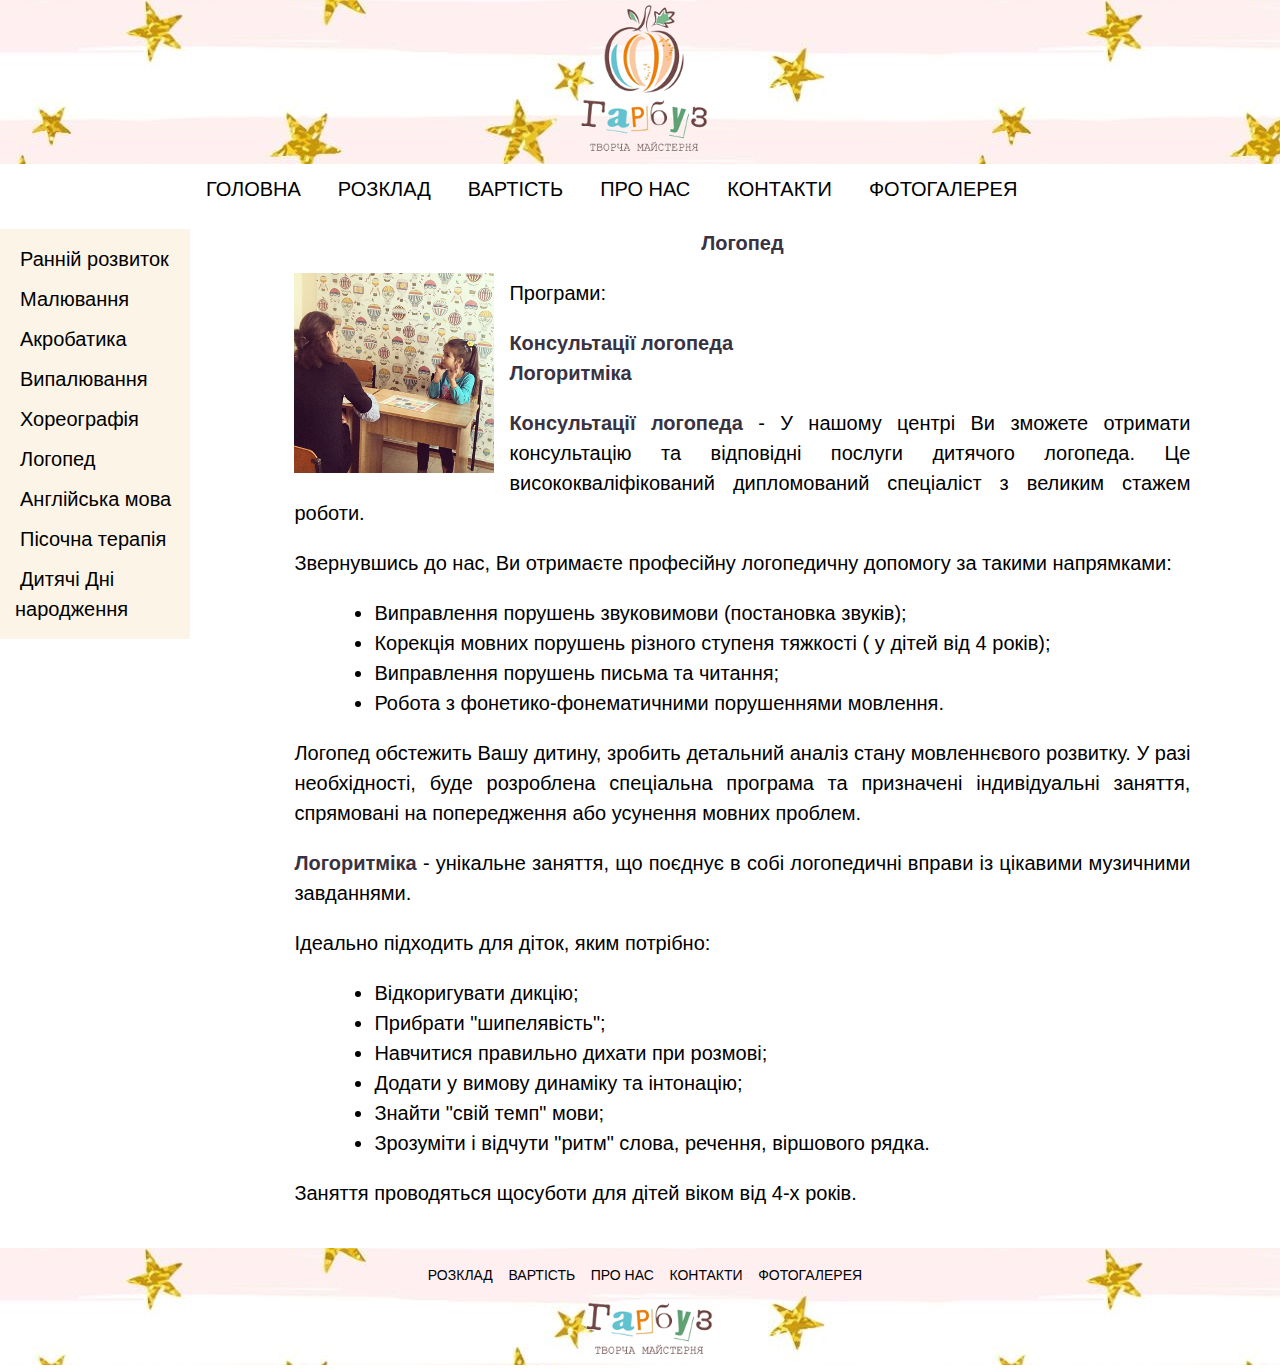
<file: web/speech.html>
<!DOCTYPE html>
<html>
<head>
    <meta charset="utf-8">
	<title>Гарбуз</title>
	<link rel="stylesheet" type="text/css" href="css/style.css">
	<link href="https://fonts.googleapis.com/css?family=Raleway" rel="stylesheet">
</head>
<body>
<header>
	<div class="logo">
		<a href="index.html"><img src="images/harbuz150.png" class="graficlogo" alt="logo"></a>
	</div>
	<nav>
		<div class="topnav" id="myTopnav">
		    <a href="index.html">ГОЛОВНА</a>
			<a href="schedule.html">РОЗКЛАД</a>
			<a href="price.html">ВАРТІСТЬ</a>
			<a href="aboutus.html">ПРО НАС</a>
			<a href="contacts.html">КОНТАКТИ</a>
			<a href="gallery.html">ФОТОГАЛЕРЕЯ</a>
			<a id="menu" href="#" class="icon">&#9776;</a>
		</div>
	</nav>
</header>
<main>
	<div class="leftmenu__container">
		<div class="leftmenu__point"><a href="earlydevelop.html">Ранній розвиток</a></div>
		<div class="leftmenu__point"><a href="painting.html">Малювання</a></div>
		<div class="leftmenu__point"><a href="acrobatics.html">Акробатика</a></div>
		<div class="leftmenu__point"><a href="woodburning.html">Випалювання</a></div>
		<div class="leftmenu__point"><a href="dancing.html">Хореографія</a></div>
		<div class="leftmenu__point"><a href="speech.html">Логопед</a></div>
		<div class="leftmenu__point"><a href="english.html">Англійська мова</a></div>
		<div class="leftmenu__point"><a href="sand.html">Пісочна терапія</a></div>
		<div class="leftmenu__point"><a href="english.html">Дитячі Дні народження</a></div>
	</div>
	<article class="content">
	    <h2 class="adv_titles">Логопед</h2>
	    <img src="images/speech.png" class="adv__first_img">
	    <p class="adv__text">Програми:</p>
	    <p class="adv__text"><strong>Консультації логопеда</br>
									Логоритміка</strong></p>
	    <p class="adv__text"><strong>Консультації логопеда</strong> - У нашому центрі Ви зможете отримати консультацію та відповідні послуги дитячого логопеда. Це висококваліфікований дипломований спеціаліст з великим стажем роботи.</p>
	    <p class="adv__text">Звернувшись до нас, Ви отримаєте професійну логопедичну допомогу за такими напрямками:</p> 
	    <ul class="adv__text__list">
			<li>Виправлення порушень звуковимови (постановка звуків);</li>
			<li>Корекція мовних порушень різного ступеня тяжкості ( у дітей від 4 років);</li>
			<li>Виправлення порушень письма та читання;</li>
			<li>Робота з фонетико-фонематичними порушеннями мовлення.</li>
		</ul>
	    <p class="adv__text">Логопед обстежить Вашу дитину, зробить детальний аналіз стану мовленнєвого розвитку. У разі необхідності, буде розроблена спеціальна програма та призначені індивідуальні заняття, спрямовані на попередження або усунення мовних проблем.</p>

	    <p class="adv__text"><strong>Логоритміка</strong> - унікальне заняття, що поєднує в собі логопедичні вправи із цікавими музичними завданнями.</p>
	    <p class="adv__text">Ідеально підходить для діток, яким потрібно:</p>
	    <ul class="adv__text__list">
			<li>Відкоригувати дикцію;</li>
			<li>Прибрати &quot;шипелявість&quot;;</li>
			<li>Навчитися правильно дихати при розмові;</li>
			<li>Додати у вимову динаміку та інтонацію;</li>
			<li>Знайти &quot;свій темп&quot; мови;</li>
			<li>Зрозуміти і відчути &quot;ритм&quot; слова, речення, віршового рядка.</li>
		</ul>
		<p class="adv__text">Заняття проводяться щосуботи для дітей віком від 4-х років.</p>
    </article>
    <div class="clearfix"></div>
	<footer>
    
	    <nav>		
			<a href="schedule.html">РОЗКЛАД</a>
			<a href="price.html">ВАРТІСТЬ</a>
			<a href="aboutus.html">ПРО НАС</a>
			<a href="contacts.html">КОНТАКТИ</a>
			<a href="gallery.html">ФОТОГАЛЕРЕЯ</a>				
	    </nav>
	    <div class="footer__logo">
		<a href="index.html"><img src="images/harbuz150footer.png" class="graficlogo" alt="logo"></a>
	    </div>
	
</footer>
<script src="js/script.js"></script>
</body>
</html>
</main>
</file>
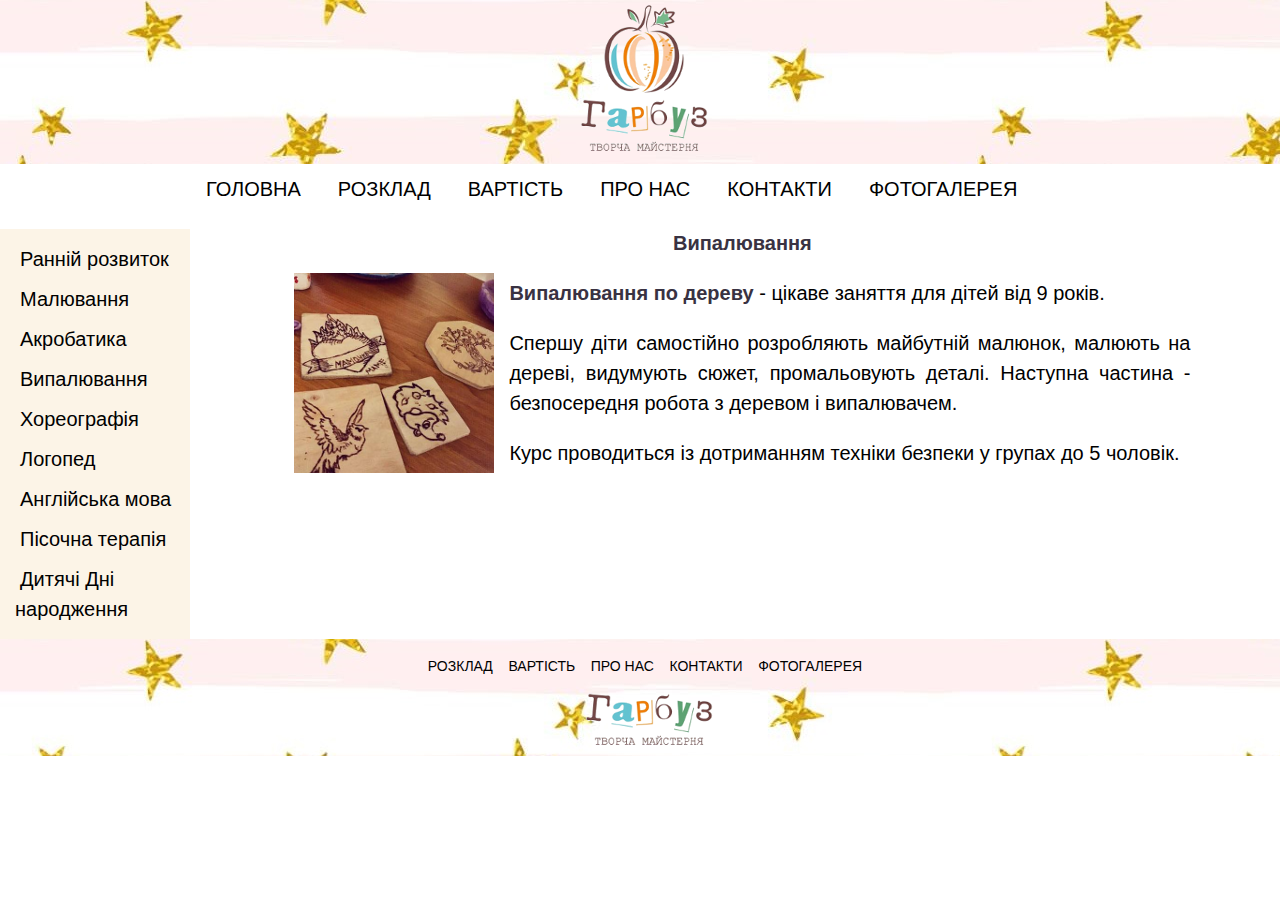
<file: web/woodburning.html>
<!DOCTYPE html>
<html>
<head>
    <meta charset="utf-8">
	<title>Гарбуз</title>
	<link rel="stylesheet" type="text/css" href="css/style.css">
	<link href="https://fonts.googleapis.com/css?family=Raleway" rel="stylesheet">
</head>
<body>
<header>
	<div class="logo">
		<a href="index.html"><img src="images/harbuz150.png" class="graficlogo" alt="logo"></a>
	</div>
	<nav>
		<div class="topnav" id="myTopnav">
		    <a href="index.html">ГОЛОВНА</a>
			<a href="schedule.html">РОЗКЛАД</a>
			<a href="price.html">ВАРТІСТЬ</a>
			<a href="aboutus.html">ПРО НАС</a>
			<a href="contacts.html">КОНТАКТИ</a>
			<a href="gallery.html">ФОТОГАЛЕРЕЯ</a>
			<a id="menu" href="#" class="icon">&#9776;</a>
		</div>
	</nav>
</header>
<main>
	<div class="leftmenu__container">
		<div class="leftmenu__point"><a href="earlydevelop.html">Ранній розвиток</a></div>
		<div class="leftmenu__point"><a href="painting.html">Малювання</a></div>
		<div class="leftmenu__point"><a href="acrobatics.html">Акробатика</a></div>
		<div class="leftmenu__point"><a href="woodburning.html">Випалювання</a></div>
		<div class="leftmenu__point"><a href="dancing.html">Хореографія</a></div>
		<div class="leftmenu__point"><a href="speech.html">Логопед</a></div>
		<div class="leftmenu__point"><a href="english.html">Англійська мова</a></div>
		<div class="leftmenu__point"><a href="sand.html">Пісочна терапія</a></div>
		<div class="leftmenu__point"><a href="english.html">Дитячі Дні народження</a></div>
	</div>
	<article class="content">
	    <h2 class="adv_titles">Випалювання</h2>
	    <img src="images/woodburning.png" class="adv__first_img">
	    <p class="adv__text"><strong>Випалювання по дереву</strong> - цікаве заняття для дітей від 9 років.</p> 
	    <p class="adv__text">Спершу діти самостійно розробляють майбутній малюнок, малюють на дереві, видумують сюжет, промальовують деталі. Наступна частина - безпосередня робота з деревом і випалювачем.</p>
		<p class="adv__text">Курс проводиться із дотриманням техніки безпеки у групах до 5 чоловік.</p> 
    </article>
    <div class="clearfix"></div>
	<footer>
    
	    <nav>		
			<a href="schedule.html">РОЗКЛАД</a>
			<a href="price.html">ВАРТІСТЬ</a>
			<a href="aboutus.html">ПРО НАС</a>
			<a href="contacts.html">КОНТАКТИ</a>
			<a href="gallery.html">ФОТОГАЛЕРЕЯ</a>				
	    </nav>
	    <div class="footer__logo">
		<a href="index.html"><img src="images/harbuz150footer.png" class="graficlogo" alt="logo"></a>
	    </div>
	
</footer>
<script src="js/script.js"></script>
</body>
</html>
</main>
</file>
<file: web/css/style.css>
@import url('https://fonts.googleapis.com/css?family=PT+Serif');

*{
	margin: 0;
	padding: 0;
	font-family: 'PT Sans', sans-serif;
	font-size: 20px;
	line-height: 1.5;
}
body p{
	margin-top: 0.5em;
    margin-bottom: 0.5em;
}
body h2{
	margin-top: 0.7em;
}

a {
	text-decoration: none;
}

.logo {
	width: 100%;
	display: flex;
	justify-content: center;
	background-image: url(../images/head1.jpg)
}
.graficlogo {
	padding: 3px;
	max-width: 100%;
	box-sizing: border-box;
}
nav {
	margin: auto;
	width: 900px;
	height: 40px;
}
.topnav {
	background-color: white;
	font-size: 18px;
	margin-top: 10px;
}
.topnav a {
	color: black;
	text-align: center;
	padding: 14px 16px;
}
.topnav a:hover {
    border-bottom: 2px solid black;
}
.topnav .icon {
	display: none;
}

main{
	margin-bottom: 5px;
}

.leftmenu__container {
	background-color: #fcf4e7;
	margin-top: 15px;
	width: 170px;
	padding: 10px;
	float: left;
}
.leftmenu__point {
	padding: 5px;
}
.leftmenu__point a {
	color: black;
	padding-left: 5px;
}
.leftmenu__point a:hover {
	border-left: 2px solid black;
}

.slidercontainer{
	margin-left: 300px;
}
.slider{
	max-width: 800px;
	margin: 0 auto;
}
.arrow{
	margin: 0;
	display: inline-block;
	vertical-align: top;
	margin-top: 190px;
}
.prev{
	left: 5px;
}
.next{
	right: 5px;
}
.innercontainer{
	max-width: 640px;
	overflow: hidden;
	display: inline-block;
}
.innercontainer ul{
	width: 9999px;
  	margin: 0;
  	padding: 0;
	list-style: none;
	transition: margin-left 250ms;
	font-size: 0;
}
.innercontainer ul li{
	display: inline-block;
}


.advantages__container {
	display: flex;
	justify-content: center;
}
.advantages {
	padding-top: 40px;
	padding-bottom: 40px;
	width: 70%;
	display: flex;
	justify-content: space-between;
	text-align: center;
	flex-wrap: wrap;
}
.advantages__item {
	width: 30%;
	margin-bottom: 15px;
}
.advantages__item h3 {
	color: black;
}
.advantages__item__img {
	border: 5px solid #f0ccac;
	border-radius: 30px 0;
	opacity: 0.8;
}
.advantages__item__img:hover {
    opacity: 1;
}

/*adventages pages*/

.adv_titles {
	text-align: center; 
}
.content {
	width: 70%;
	padding: 0 7% 20px 3%;
	float: right;
}
.clearfix{
	clear: both;
}
.adv__first_img {
	float: left;
	margin: 15px 15px 15px 0;
}

table {
	width: 80%;
	border: 3px solid beige;
	margin: auto;
}
caption{
	color: #393242;
}

tr:nth-child(2n+3):hover, tr:nth-child(2n):hover {
	background: #AAA;
}
tr:nth-child(2n+1) {
	background: white;
}
tr:nth-child(2n) {
	background: #DDD;
}
td {
	text-align: center;
	cursor: default;
}

.adv_titles{
	text-align: center;
	color: #393242;
}
.adv__text {
	width: 100%;
	margin: auto;
	text-align: justify;
	margin-top: 1em;
    margin-bottom: 1em;
}
.adv__text strong{
	color: #393242;
}
.adv__text__list li{
	margin-left: 80px;
	list-style-type: disc;
}
.adv__text__list dt{
	color: #393242;
	margin: 0 0 1em 0px;
	text-align: justify; 
}
.adv__text__list dd{
	margin: 0 0 1em 100px;
	text-align: justify; 
	/*font-style: italic;*/
}
.adv__img {
	margin: 2px;
}
.adv__gallery {
	width: 100%;
	margin: auto;
	display: flex;
	justify-content: space-between;
	flex-wrap: wrap;
}
.adv__photo__item {
	width: 40%;
	padding-top: 15px;
	padding-bottom: 15px;
}
.adv__photo__item img {
    box-sizing: border-box;
}

.contacts__img {
	float: left;
	margin: 10px;
	margin-right: 15px;
	margin-bottom: 120px;
}

#map{
	height: 400px;
	width: 100%;
}

.photogallery{
	width: 95%;
	margin: auto;
}
.photogallery a{
	display: inline-block;
	width: 200px;
}
.photogallery img{
	max-width: 100%;
}
.photogallery img:hover{
	transform: scale(1.05);
}

footer {
	width: 100%;
	height: auto;
	margin: 0 auto;
	text-align: center;
	padding-top: 10px;
	background-image: url(../images/head1.jpg);
/*	position: fixed;
	left: 0; bottom: 0;*/
}
.footer__logo {
	width: 100%;
	display: flex;
	justify-content: center;
}
footer a {
	color: black;
	font-size: 14px;
	margin-left: 10px;
}
footer nav a:hover {
	border-bottom: 1px solid black;
}




@media screen and (max-width: 768px) {
	.topnav a:not(:first-child) {
		display: none;
	}
	.topnav a.icon {
		float: right;
		margin-top: -17px;
		display: block;
		color: black;
	}
	nav {
		width: 100%;
	}
	.topnav.responsive {
		position: relative;
		right: 0;
		top: 0;
	}
	.topnav.responsive a.icon {
        position: absolute;
		right: 0;
		top: 0;
    }
    .topnav.responsive a {
    	float: none;
        display: block;
        text-align: left;
	}
	.advantages__item {
	width: 35%;
    }
}
@media screen and (max-width: 420px) {
    .advantages{
    	flex-direction: column;
    }
    .advantages__item {
	    width: 100%;
    }
}
</file>
